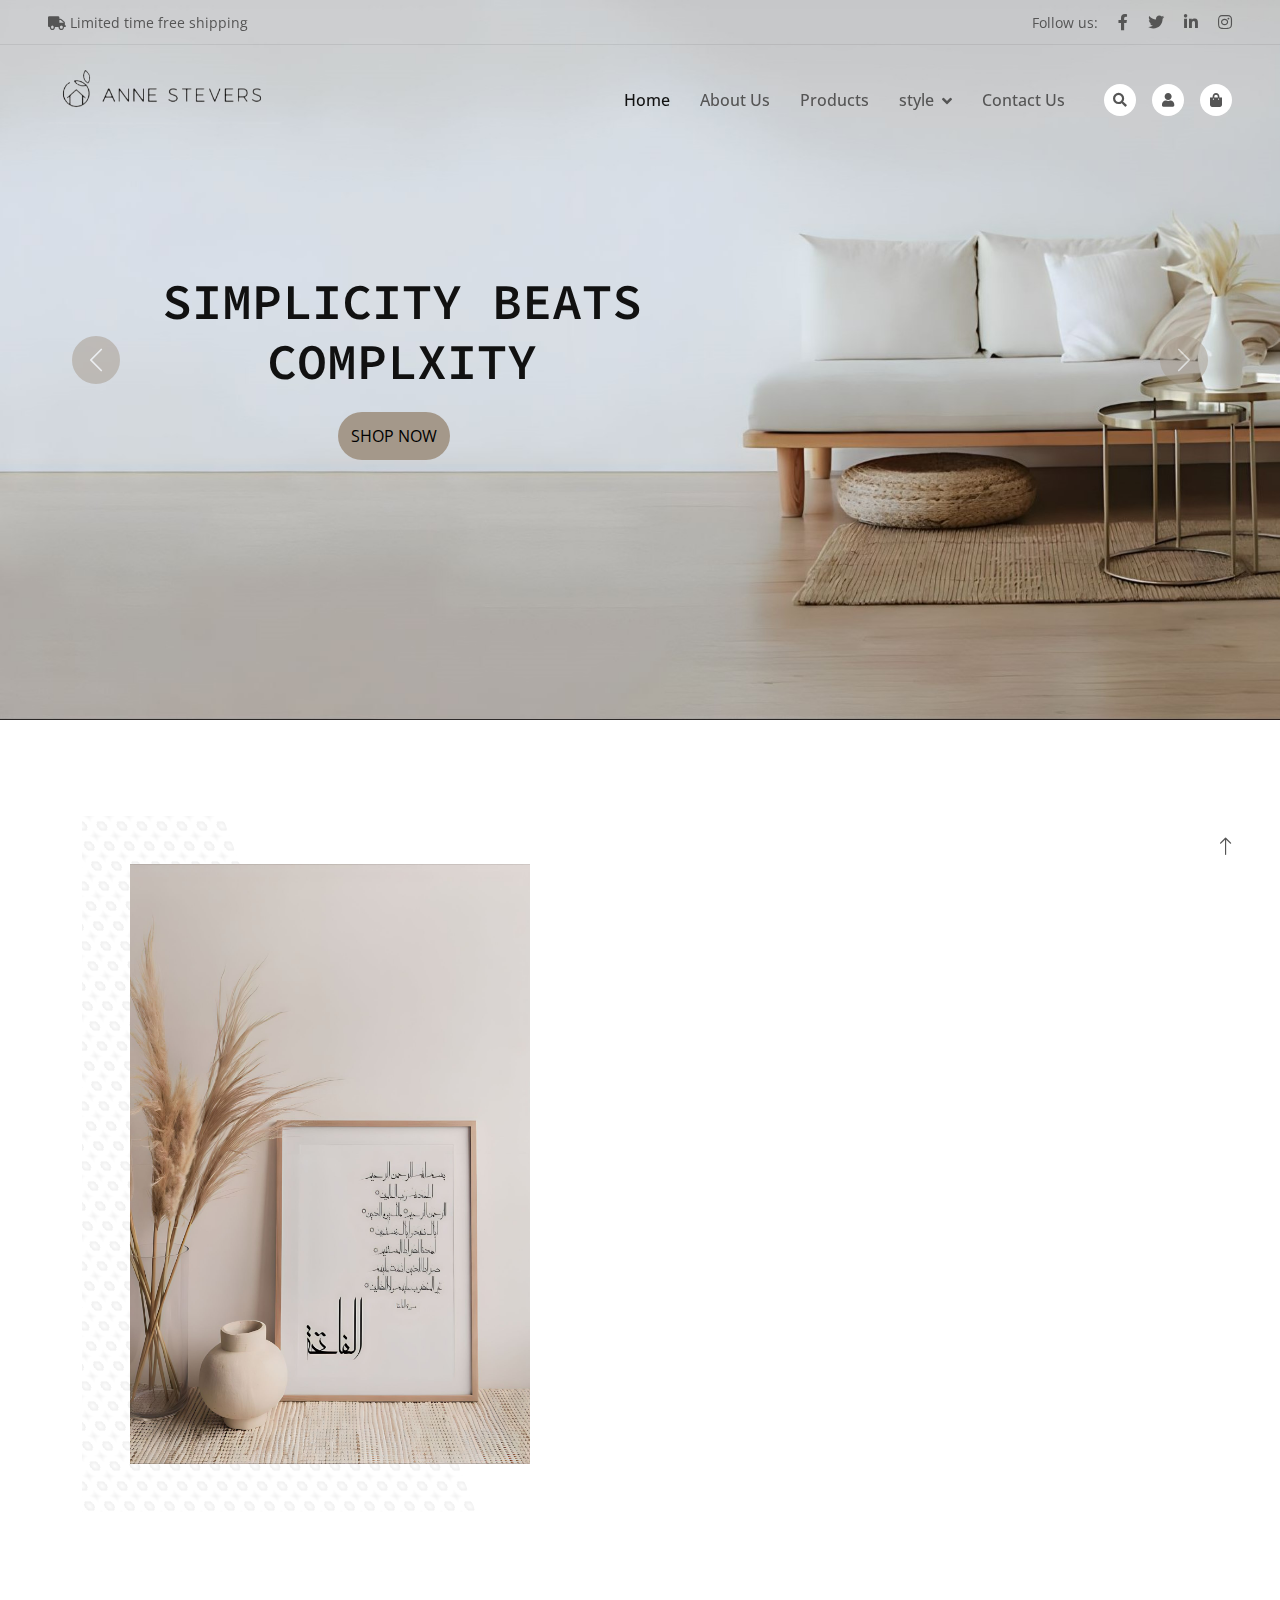
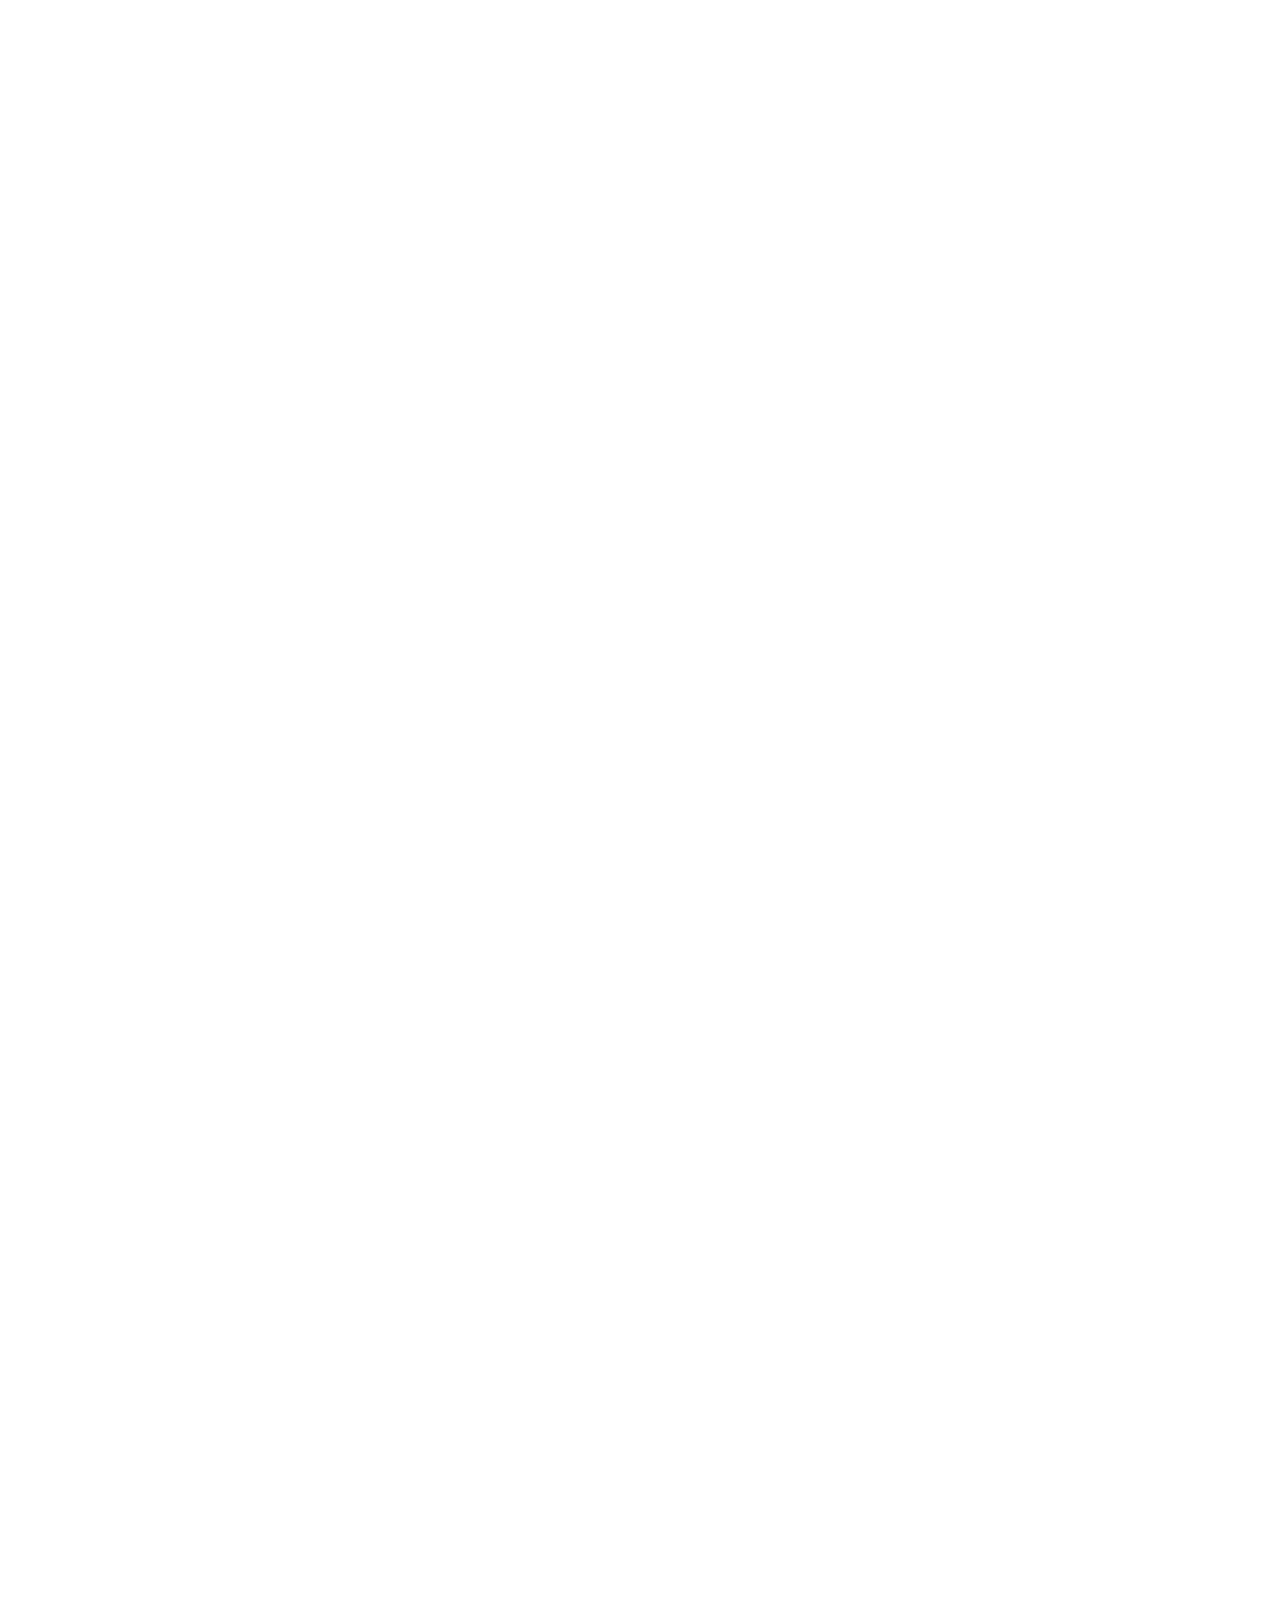
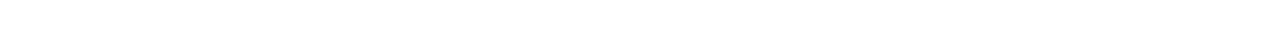
<file: index.html>
<!DOCTYPE html>
<html lang="en">

<head>
    <meta charset="utf-8">
    <title>ANNE STEVERS</title>
    <meta content="width=device-width, initial-scale=1.0" name="viewport">
    <meta content="" name="keywords">
    <meta content="" name="description">

    <!-- Favicon -->
    <link href="img/favicon.ico" rel="icon">

    <!-- Google Web Fonts -->
    <link rel="preconnect" href="https://fonts.googleapis.com">
    <link rel="preconnect" href="https://fonts.gstatic.com" crossorigin>
    <link href="https://fonts.googleapis.com/css2?family=Open+Sans:wght@400;500&family=Lora:wght@600;700&display=swap" rel="stylesheet">

    <!-- Icon Font Stylesheet -->
    <link href="https://cdnjs.cloudflare.com/ajax/libs/font-awesome/5.10.0/css/all.min.css" rel="stylesheet">
    <link href="https://cdn.jsdelivr.net/npm/bootstrap-icons@1.4.1/font/bootstrap-icons.css" rel="stylesheet">

    <!-- Libraries Stylesheet -->
    <link href="lib/animate/animate.min.css" rel="stylesheet">
    <link href="lib/owlcarousel/assets/owl.carousel.min.css" rel="stylesheet">

    <!-- Customized Bootstrap Stylesheet -->
    <link href="./css/bootstrap.min.css" rel="stylesheet">

    <!-- Template Stylesheet -->
    <link href="./css/style.css" rel="stylesheet">
</head>

<body>
     <!-- Navbar Start -->
     <div class="container-fluid fixed-top px-0 wow fadeIn" data-wow-delay="0.1s">
        <div class="top-bar row gx-0 align-items-center d-none d-lg-flex">
            <div class="col-lg-6 px-5 text-start">
                <small><i class="fas fa-truck"></i>            Limited time free shipping</small>
            </div>
            <div class="col-lg-6 px-5 text-end">
                <small>Follow us:</small>
                <a class="text-body ms-3" href=""><i class="fab fa-facebook-f"></i></a>
                <a class="text-body ms-3" href=""><i class="fab fa-twitter"></i></a>
                <a class="text-body ms-3" href=""><i class="fab fa-linkedin-in"></i></a>
                <a class="text-body ms-3" href=""><i class="fab fa-instagram"></i></a>
            </div>
        </div>

        <nav class="navbar navbar-expand-lg navbar-dark py-lg-0 px-lg-5 wow fadeIn" data-wow-delay="0.1s">
            <a href="index.html" class="navbar-brand ms-4 ms-lg-0">
                <img src="./img/logo.png" alt="logo" style="width: 60%;">
            </a>
            <button type="button" class="navbar-toggler me-4" data-bs-toggle="collapse" data-bs-target="#navbarCollapse">
                <span class="navbar-toggler-icon"></span>
            </button>
            <div class="collapse navbar-collapse" id="navbarCollapse">
                <div class="navbar-nav ms-auto p-4 p-lg-0">
                    <a href="index.html" class="nav-item nav-link active ">Home</a>
                    <a href="about.html" class="nav-item nav-link">About Us</a>
                    <a href="product.html" class="nav-item nav-link">Products</a>
                    <div class="nav-item dropdown">
                        <a href="#" class="nav-link dropdown-toggle" data-bs-toggle="dropdown">style</a>
                        <div class="dropdown-menu m-0">
                            <!-- <a href="blog.html" class="dropdown-item">Blog Grid</a>
                            <a href="feature.html" class="dropdown-item">Our Features</a>
                            <a href="testimonial.html" class="dropdown-item">Testimonial</a>
                            <a href="404.html" class="dropdown-item">404 Page</a> -->
                        </div>
                    </div>
                    <a href="contact.html" class="nav-item nav-link">Contact Us</a>
                </div>
                <div class="d-none d-lg-flex ms-2">
                    <a class="btn-sm-square bg-white rounded-circle ms-3" href="">
                        <small class="fa fa-search text-body"></small>
                    </a>
                    <a class="btn-sm-square bg-white rounded-circle ms-3" href="./login.html">
                        <small class="fa fa-user text-body"></small>
                    </a>
                    <a class="btn-sm-square bg-white rounded-circle ms-3" href="./cart.html">
                        <small class="fa fa-shopping-bag text-body"></small>
                    </a>
                </div>
            </div>
        </nav>
    </div>
    <!-- Navbar End -->
    <!-- Spinner Start -->
    <div id="spinner" class="show bg-white position-fixed translate-middle w-100 vh-100 top-50 start-50 d-flex align-items-center justify-content-center">
        <div class="spinner-border text-secondary" role="status"></div>
    </div>
    <!-- Spinner End -->



    <!-- Carousel Start -->
    <div class="container-fluid p-0 mb-5 wow fadeIn" data-wow-delay="0.1s">
        <div id="header-carousel" class="carousel slide" data-bs-ride="carousel">
            <div class="carousel-inner">
                <div class="carousel-item active">
                    <img class="w-100" src="./img/main.jpg" alt="Image">
                    <div class="carousel-caption">
                        <div class="container">
                            <div class="row justify-content-start">
                                <div class="col-lg-7">
                                    <h1 class="maintext" >SIMPLICITY BEATS<br>
                                        COMPLXITY <br></h1>
                                        <br>
                                    <a href="" class="btn1" >SHOP NOW</a>
                                </div>
                            </div>
                        </div>
                    </div>
                </div>
                <div class="carousel-item">
                    <img class="w-100" src="./img/main.jpg" alt="Image">
                    <div class="carousel-caption">
                        <div class="container">
                            <div class="row justify-content-start">
                                <div class="col-lg-7">
                                    <h1 class="maintext" >SIMPLICITY BEATS<br>
                                        COMPLXITY <br></h1>
                                        <br>
                                    <a href="" class="btn1" >SHOP NOW</a>
                                </div>
                            </div>
                        </div>
                    </div>
                </div>
            </div>
            <button class="carousel-control-prev" type="button" data-bs-target="#header-carousel"
                data-bs-slide="prev">
                <span class="carousel-control-prev-icon" aria-hidden="true"></span>
                <span class="visually-hidden">Previous</span>
            </button>
            <button class="carousel-control-next" type="button" data-bs-target="#header-carousel"
                data-bs-slide="next">
                <span class="carousel-control-next-icon" aria-hidden="true"></span>
                <span class="visually-hidden">Next</span>
            </button>
        </div>
    </div>
    <!-- Carousel End -->


    <!-- About Start -->
    <div class="container-xxl py-5">
        <div class="container">
            <div class="row g-5 align-items-center">
                <div class="col-lg-6 wow fadeIn" data-wow-delay="0.1s">
                    <div class="about-img position-relative overflow-hidden p-5 pe-0">
                        <img class="" src="./img/mainimg.jpg" height="600 hv">
                    </div>
                </div>
                <div class="col-lg-6 wow fadeIn" data-wow-delay="0.5s">
                    <h1 class="display-5 mb-4">ANNE STEVERS</h1>
                    <p class="mb-4">Founded in 2020, we started as a small family-owned business with a vision to provide exquisite home decor items that reflect your unique personality and lifestyle. Over the years, we have grown into destination for homeowners, interior designers, and anyone who seeks to elevate the aesthetics of their living spaces.</p>
                    <p><i class="fa fa-check text-danger-emphasis me-3"></i>Tempor erat elitr rebum at clita</p>
                    <p><i class="fa fa-check text-warning-emphasis me-3"></i>Aliqu diam amet diam et eos</p>
                    <p><i class="fa fa-check text-warning-emphasis me-3"></i>Clita duo justo magna dolore erat amet</p>
                    <br>
                    <a class="btn2" href="./about.html">Read More</a>
                </div>
            </div>
        </div>
    </div>
    <!-- About End -->


    <!-- Feature Start -->
    <!-- <div class="container-fluid bg-light bg-icon my-5 py-6">
        <div class="container">
            <div class="section-header text-center mx-auto mb-5 wow fadeInUp" data-wow-delay="0.1s" style="max-width: 500px;">
                <h1 class="display-5 mb-3">Ctegories</h1>
                <p>Unique Decoration that Tells Your Home's Story.. Make It More Than Just a Place!</p>
            </div>
            <div class="row g-4">
                <div class="col-lg-4 col-md-6 wow fadeInUp" data-wow-delay="0.1s">
                    <div class="bg-white text-center h-100 p-4 p-xl-5">
                        <img class="img-fluid mb-4" src="img/icon-1.png" alt="">
                        <h4 class="mb-3">Natural Process</h4>
                        <p class="mb-4">Tempor ut dolore lorem kasd vero ipsum sit eirmod sit. Ipsum diam justo sed vero dolor duo.</p>
                        <a class="btn btn-outline-text-secondary border-2 py-2 px-4 rounded-pill" href="">Read More</a>
                    </div>
                </div>
                <div class="col-lg-4 col-md-6 wow fadeInUp" data-wow-delay="0.3s">
                    <div class="bg-white text-center h-100 p-4 p-xl-5">
                        <img class="img-fluid mb-4" src="img/icon-2.png" alt="">
                        <h4 class="mb-3">Organic Products</h4>
                        <p class="mb-4">Tempor ut dolore lorem kasd vero ipsum sit eirmod sit. Ipsum diam justo sed vero dolor duo.</p>
                        <a class="btn btn-outline-text-secondary border-2 py-2 px-4 rounded-pill" href="">Read More</a>
                    </div>
                </div>
                <div class="col-lg-4 col-md-6 wow fadeInUp" data-wow-delay="0.5s">
                    <div class="bg-white text-center h-100 p-4 p-xl-5">
                        <img class="img-fluid mb-4" src="img/icon-3.png" alt="">
                        <h4 class="mb-3">Biologically Safe</h4>
                        <p class="mb-4">Tempor ut dolore lorem kasd vero ipsum sit eirmod sit. Ipsum diam justo sed vero dolor duo.</p>
                        <a class="btn btn-outline-text-secondary border-2 py-2 px-4 rounded-pill" href="">Read More</a>
                    </div>
                </div>
            </div>
        </div>
    </div> -->
    <!-- Feature End -->


    <!-- Product Start -->
    <div class="container-xxl py-5">
        <div class="container">
            <div class="row g-0 gx-5 align-items-end">
                <div class="col-lg-6">
                    <div class="section-header text-start mb-5 wow fadeInUp" data-wow-delay="0.1s" style="max-width: 500px;">
                        <h1 class="display-5 mb-3">Our Products</h1>
                        <p>Tempor ut dolore lorem kasd vero ipsum sit eirmod sit. Ipsum diam justo sed rebum vero dolor duo.</p>
                    </div>
                </div>
                <div class="col-lg-6 text-start text-lg-end wow slideInRight" data-wow-delay="0.1s">

                    </ul>
                </div>
            </div>
            <div class="tab-content">
                <div id="tab-1" class="tab-pane fade show p-0 active">
                    <div class="row g-4">
                        <div class="col-xl-3 col-lg-4 col-md-6 wow fadeInUp" data-wow-delay="0.1s">
                            <div class="product-item">
                                <div class="position-relative bg-light overflow-hidden">
                                    <img class="img-fluid w-100" src="/img/clock1.png" alt="">
                                </div>
                                <div class="text-center p-4">
                                    <a class="d-block h5 mb-2" href="">clock</a>
                                    <span class="text-secondary me-1">$19.00</span>
                                    <span class="text-body text-decoration-line-through">$29.00</span>
                                </div>
                                <div class="d-flex border-top">
                                    <small class="w-50 text-center border-end py-2">
                                        <a class="text-body" href="./datiles.html"><i class="fa fa-eye text-secondary me-2"></i>View detail</a>
                                    </small>
                                    <small class="w-50 text-center py-2">
                                        <a class="text-body" href=""><i class="fa fa-shopping-bag text-secondary me-2"></i>Add to cart</a>
                                    </small>
                                </div>
                            </div>
                        </div>
                        <div class="col-xl-3 col-lg-4 col-md-6 wow fadeInUp" data-wow-delay="0.3s">
                            <div class="product-item">
                                <div class="position-relative bg-light overflow-hidden">
                                    <img class="img-fluid w-100" src="./img//clock.png" alt="">
                                </div>
                                <div class="text-center p-4">
                                    <a class="d-block h5 mb-2" href="">wood clock</a>
                                    <span class="text-secondary me-1">$19.00</span>
                                    <span class="text-body text-decoration-line-through">$29.00</span>
                                </div>
                                <div class="d-flex border-top">
                                    <small class="w-50 text-center border-end py-2">
                                        <a class="text-body" href="./datiles.html"><i class="fa fa-eye text-secondary me-2"></i>View detail</a>
                                    </small>
                                    <small class="w-50 text-center py-2">
                                        <a class="text-body" href=""><i class="fa fa-shopping-bag text-secondary me-2"></i>Add to cart</a>
                                    </small>
                                </div>
                            </div>
                        </div>
                        <div class="col-xl-3 col-lg-4 col-md-6 wow fadeInUp" data-wow-delay="0.5s">
                            <div class="product-item">
                                <div class="position-relative bg-light overflow-hidden">
                                    <img class="img-fluid w-100" src="./img/basket.png" alt="">
                                </div>
                                <div class="text-center p-4">
                                    <a class="d-block h5 mb-2" href="">Ratan Basket</a>
                                    <span class="text-secondary me-1">JD 29.00</span>
                                    <span class="text-body text-decoration-line-through">JD 39.00</span>
                                </div>
                                <div class="d-flex border-top">
                                    <small class="w-50 text-center border-end py-2">
                                        <a class="text-body" href="./datiles.html"><i class="fa fa-eye text-secondary me-2"></i>View detail</a>
                                    </small>
                                    <small class="w-50 text-center py-2">
                                        <a class="text-body" href=""><i class="fa fa-shopping-bag text-secondary me-2"></i>Add to cart</a>
                                    </small>
                                </div>
                            </div>
                        </div>
                        <div class="col-xl-3 col-lg-4 col-md-6 wow fadeInUp" data-wow-delay="0.7s">
                            <div class="product-item">
                                <div class="position-relative bg-light overflow-hidden">
                                    <img class="img-fluid w-100" src="./img/miror.png" alt="">
                                </div>
                                <div class="text-center p-4">
                                    <a class="d-block h5 mb-2" href="">Mirror</a>
                                    <span class="text-secondary me-1">JD 38.00</span>
                                    <span class="text-body text-decoration-line-through">Jd 25.00</span>
                                </div>
                                <div class="d-flex border-top">
                                    <small class="w-50 text-center border-end py-2">
                                        <a class="text-body" href=""><i class="fa fa-eye text-secondary me-2"></i>View detail</a>
                                    </small>
                                    <small class="w-50 text-center py-2">
                                        <a class="text-body" href=""><i class="fa fa-shopping-bag text-secondary me-2"></i>Add to cart</a>
                                    </small>
                                </div>
                            </div>
                        </div>
                        <div class="col-xl-3 col-lg-4 col-md-6 wow fadeInUp" data-wow-delay="0.1s">
                            <div class="product-item">
                                <div class="position-relative bg-light overflow-hidden">
                                    <img class="img-fluid w-100" src="./img/vase.png" alt="">
                                </div>
                                <div class="text-center p-4">
                                    <a class="d-block h5 mb-2" href="">Vase</a>
                                    <span class="text-secondary me-1">$19.00</span>
                                    <span class="text-body text-decoration-line-through">$29.00</span>
                                </div>
                                <div class="d-flex border-top">
                                    <small class="w-50 text-center border-end py-2">
                                        <a class="text-body" href=""><i class="fa fa-eye text-secondary me-2"></i>View detail</a>
                                    </small>
                                    <small class="w-50 text-center py-2">
                                        <a class="text-body" href=""><i class="fa fa-shopping-bag text-secondary me-2"></i>Add to cart</a>
                                    </small>
                                </div>
                            </div>
                        </div>
                        <div class="col-xl-3 col-lg-4 col-md-6 wow fadeInUp" data-wow-delay="0.3s">
                            <div class="product-item">
                                <div class="position-relative bg-light overflow-hidden">
                                    <img class="img-fluid w-100" src="/img/lamp.png" alt="lamp">
                                </div>
                                <div class="text-center p-4">
                                    <a class="d-block h5 mb-2" href="">Table Lamp</a>
                                    <span class="text-secondary me-1">$39.00</span>
                                    <span class="text-body text-decoration-line-through">$29.00</span>
                                </div>
                                <div class="d-flex border-top">
                                    <small class="w-50 text-center border-end py-2">
                                        <a class="text-body" href=""><i class="fa fa-eye text-secondary me-2"></i>View detail</a>
                                    </small>
                                    <small class="w-50 text-center py-2">
                                        <a class="text-body" href=""><i class="fa fa-shopping-bag text-secondary me-2"></i>Add to cart</a>
                                    </small>
                                </div>
                            </div>
                        </div>
                        <div class="col-xl-3 col-lg-4 col-md-6 wow fadeInUp" data-wow-delay="0.5s">
                            <div class="product-item">
                                <div class="position-relative bg-light overflow-hidden">
                                    <img class="img-fluid w-100" src="/img/flowervase.png" alt="">
                                </div>
                                <div class="text-center p-4">
                                    <a class="d-block h5 mb-2" href="">Vase</a>
                                    <span class="text-secondary me-1">$19.00</span>
                                    <span class="text-body text-decoration-line-through">$29.00</span>
                                </div>
                                <div class="d-flex border-top">
                                    <small class="w-50 text-center border-end py-2">
                                        <a class="text-body" href=""><i class="fa fa-eye text-secondary me-2"></i>View detail</a>
                                    </small>
                                    <small class="w-50 text-center py-2">
                                        <a class="text-body" href=""><i class="fa fa-shopping-bag text-secondary me-2"></i>Add to cart</a>
                                    </small>
                                </div>
                            </div>
                        </div>
                        <div class="col-xl-3 col-lg-4 col-md-6 wow fadeInUp" data-wow-delay="0.7s">
                            <div class="product-item">
                                <div class="position-relative bg-light overflow-hidden">
                                    <img class="img-fluid w-100" src="/img/plantvase.jpg" alt="">
                                </div>
                                <div class="text-center p-4">
                                    <a class="d-block h5 mb-2" href="">plant vase</a>
                                    <span class="text-secondary me-1">$19.00</span>
                                    <span class="text-body text-decoration-line-through">$29.00</span>
                                </div>
                                <div class="d-flex border-top">
                                    <small class="w-50 text-center border-end py-2">
                                        <a class="text-body" href=""><i class="fa fa-eye text-secondary me-2"></i>View detail</a>
                                    </small>
                                    <small class="w-50 text-center py-2">
                                        <a class="text-body" href=""><i class="fa fa-shopping-bag text-secondary me-2"></i>Add to cart</a>
                                    </small>
                                </div>
                            </div>
                        </div>
                        <div class="col-12 text-center wow fadeInUp" data-wow-delay="0.1s">
                            <a class="btn btn-text-secondary rounded-pill py-3 px-5" href="">Browse More Products</a>
                        </div>
                    </div>
                </div>
                <div id="tab-2" class="tab-pane fade show p-0">
                    <div class="row g-4">
                        <div class="col-xl-3 col-lg-4 col-md-6">
                            <div class="product-item">
                                <div class="position-relative bg-light overflow-hidden">
                                    <img class="img-fluid w-100" src="img/product-1.jpg" alt="">
                                </div>
                                <div class="text-center p-4">
                                    <a class="d-block h5 mb-2" href="">Fresh Tomato</a>
                                    <span class="text-secondary me-1">$19.00</span>
                                    <span class="text-body text-decoration-line-through">$29.00</span>
                                </div>
                                <div class="d-flex border-top">
                                    <small class="w-50 text-center border-end py-2">
                                        <a class="text-body" href=""><i class="fa fa-eye text-secondary me-2"></i>View detail</a>
                                    </small>
                                    <small class="w-50 text-center py-2">
                                        <a class="text-body" href=""><i class="fa fa-shopping-bag text-secondary me-2"></i>Add to cart</a>
                                    </small>
                                </div>
                            </div>
                        </div>
                        <div class="col-xl-3 col-lg-4 col-md-6">
                            <div class="product-item">
                                <div class="position-relative bg-light overflow-hidden">
                                    <img class="img-fluid w-100" src="img/product-2.jpg" alt="">
                                </div>
                                <div class="text-center p-4">
                                    <a class="d-block h5 mb-2" href="">Fresh Tomato</a>
                                    <span class="text-secondary me-1">$19.00</span>
                                    <span class="text-body text-decoration-line-through">$29.00</span>
                                </div>
                                <div class="d-flex border-top">
                                    <small class="w-50 text-center border-end py-2">
                                        <a class="text-body" href=""><i class="fa fa-eye text-secondary me-2"></i>View detail</a>
                                    </small>
                                    <small class="w-50 text-center py-2">
                                        <a class="text-body" href=""><i class="fa fa-shopping-bag text-secondary me-2"></i>Add to cart</a>
                                    </small>
                                </div>
                            </div>
                        </div>
                        <div class="col-xl-3 col-lg-4 col-md-6">
                            <div class="product-item">
                                <div class="position-relative bg-light overflow-hidden">
                                    <img class="img-fluid w-100" src="img/product-3.jpg" alt="">
                                </div>
                                <div class="text-center p-4">
                                    <a class="d-block h5 mb-2" href="">Fresh Tomato</a>
                                    <span class="text-secondary me-1">$19.00</span>
                                    <span class="text-body text-decoration-line-through">$29.00</span>
                                </div>
                                <div class="d-flex border-top">
                                    <small class="w-50 text-center border-end py-2">
                                        <a class="text-body" href=""><i class="fa fa-eye text-secondary me-2"></i>View detail</a>
                                    </small>
                                    <small class="w-50 text-center py-2">
                                        <a class="text-body" href=""><i class="fa fa-shopping-bag text-secondary me-2"></i>Add to cart</a>
                                    </small>
                                </div>
                            </div>
                        </div>
                        <div class="col-xl-3 col-lg-4 col-md-6">
                            <div class="product-item">
                                <div class="position-relative bg-light overflow-hidden">
                                    <img class="img-fluid w-100" src="img/product-4.jpg" alt="">
                                </div>
                                <div class="text-center p-4">
                                    <a class="d-block h5 mb-2" href="">Fresh Tomato</a>
                                    <span class="text-secondary me-1">$19.00</span>
                                    <span class="text-body text-decoration-line-through">$29.00</span>
                                </div>
                                <div class="d-flex border-top">
                                    <small class="w-50 text-center border-end py-2">
                                        <a class="text-body" href=""><i class="fa fa-eye text-secondary me-2"></i>View detail</a>
                                    </small>
                                    <small class="w-50 text-center py-2">
                                        <a class="text-body" href=""><i class="fa fa-shopping-bag text-secondary me-2"></i>Add to cart</a>
                                    </small>
                                </div>
                            </div>
                        </div>

                        <div class="col-12 text-center">
                            <a class="btn btn-text-secondary rounded-pill py-3 px-5" href="">Browse More Products</a>
                        </div>
                    </div>
                </div>
            </div>
        </div>
    </div>
    <!-- Product End -->




    <!-- Blog Start -->
    <!-- <div class="container-xxl py-5">
        <div class="container">
            <div class="section-header text-center mx-auto mb-5 wow fadeInUp" data-wow-delay="0.1s" style="max-width: 500px;">
                <h1 class="display-5 mb-3">Latest Blog</h1>
                <p>Tempor ut dolore lorem kasd vero ipsum sit eirmod sit. Ipsum diam justo sed rebum vero dolor duo.</p>
            </div>
            <div class="row g-4">
                <div class="col-lg-4 col-md-6 wow fadeInUp" data-wow-delay="0.1s">
                    <img class="img-fluid" src="img/blog-1.jpg" alt="">
                    <div class="bg-light p-4">
                        <a class="d-block h5 lh-base mb-4" href="">How to cultivate organic fruits and vegetables in own firm</a>
                        <div class="text-muted border-top pt-4">
                            <small class="me-3"><i class="fa fa-user text-secondary me-2"></i>Admin</small>
                            <small class="me-3"><i class="fa fa-calendar text-secondary me-2"></i>01 Jan, 2045</small>
                        </div>
                    </div>
                </div>
                <div class="col-lg-4 col-md-6 wow fadeInUp" data-wow-delay="0.3s">
                    <img class="img-fluid" src="img/blog-2.jpg" alt="">
                    <div class="bg-light p-4">
                        <a class="d-block h5 lh-base mb-4" href="">How to cultivate organic fruits and vegetables in own firm</a>
                        <div class="text-muted border-top pt-4">
                            <small class="me-3"><i class="fa fa-user text-secondary me-2"></i>Admin</small>
                            <small class="me-3"><i class="fa fa-calendar text-secondary me-2"></i>01 Jan, 2045</small>
                        </div>
                    </div>
                </div>
                <div class="col-lg-4 col-md-6 wow fadeInUp" data-wow-delay="0.5s">
                    <img class="img-fluid" src="img/blog-3.jpg" alt="">
                    <div class="bg-light p-4">
                        <a class="d-block h5 lh-base mb-4" href="">How to cultivate organic fruits and vegetables in own firm</a>
                        <div class="text-muted border-top pt-4">
                            <small class="me-3"><i class="fa fa-user text-secondary me-2"></i>Admin</small>
                            <small class="me-3"><i class="fa fa-calendar text-secondary me-2"></i>01 Jan, 2045</small>
                        </div>
                    </div>
                </div>
            </div>
        </div>
    </div> -->
    <!-- Blog End -->


    <!-- Footer Start -->
    <div class="container-fluid  footer mt-5 pt-5 wow fadeIn" data-wow-delay="0.1s" style="background-color:rgb(207, 196, 184)">
        <div class="container py-5">
            <div class="row g-5">

                <div class="col-lg-3 col-md-6">
                    <h4 class="text-dark mb-4">Categories</h4>
                    <!-- <p><i class="fa fa-map-marker-alt me-3"></i>123 Street, New York, USA</p>
                    <p><i class="fa fa-phone-alt me-3"></i>+012 345 67890</p>
                    <p><i class="fa fa-envelope me-3"></i>info@example.com</p> -->
                </div>
                <div class="col-lg-3 col-md-6" >
                    <h4 class="text-dark mb-4">Quick Links</h4>
                    <a  href="">About Us</a><br>
                    <a  href="">Contact Us</a><br>
                    <a  href="">policy</a><br>
                    <a  href="./terms.html">Terms & Condition</a><br>
                    <a  href="">Support</a><br>
                </div>
                <div class="col-lg-3 col-md-6">

                    <h4 class="text-dark mb-4">Newsletter</h4>
                    <p style="color: black;">Dolor amet sit justo amet elitr clita ipsum elitr est.</p>
                    <div class="position-relative mx-auto" style="max-width: 400px;">
                        <input class="form-control bg-transparent w-100 py-3 ps-4 pe-5" type="text" placeholder="Your email">
                        <button type="button" class="btn btn-text-secondary py-2 position-absolute top-0 end-0 mt-2 me-2">SignUp</button>
                    </div>
                </div>

            </div>
        </div>
        <div class="container-fluid copyright">
            <div class="container">
                <div class="row">
                    <div class="col-md-6 text-dark text-center text-md-start mb-3 mb-md-0">
                        &copy; <a href="#">ANNE STEVERS</a>, All Right Reserved.
                    </div>
                    <div class="col-lg-3 col-md-6">
                        <div class="d-flex pt-2">
                             <a class="btn btn-square btn-outline-light rounded-circle me-1" href=""><i class="fab fa-twitter"></i></a>
                             <a class="btn btn-square btn-outline-light rounded-circle me-1" href=""><i class="fab fa-facebook-f"></i></a>
                             <a class="btn btn-square btn-outline-light rounded-circle me-1" href=""><i class="fab fa-youtube"></i></a>
                             <a class="btn btn-square btn-outline-light rounded-circle me-0" href=""><i class="fab fa-linkedin-in"></i></a>
                         </div>
                     </div>

                </div>
            </div>
        </div>
    </div>
    <!-- Footer End -->


    <!-- Back to Top -->
    <a href="#" class="btn btn-lg btn-text-secondary btn-lg-square rounded-circle back-to-top"><i class="bi bi-arrow-up"></i></a>


    <!-- JavaScript Libraries -->
    <script src="https://code.jquery.com/jquery-3.4.1.min.js"></script>
    <script src="https://cdn.jsdelivr.net/npm/bootstrap@5.0.0/dist/js/bootstrap.bundle.min.js"></script>
    <script src="lib/wow/wow.min.js"></script>
    <script src="lib/easing/easing.min.js"></script>
    <script src="lib/waypoints/waypoints.min.js"></script>
    <script src="lib/owlcarousel/owl.carousel.min.js"></script>

    <!-- Template Javascript -->
    <script src="js/main.js"></script>
</body>

</html>
</file>
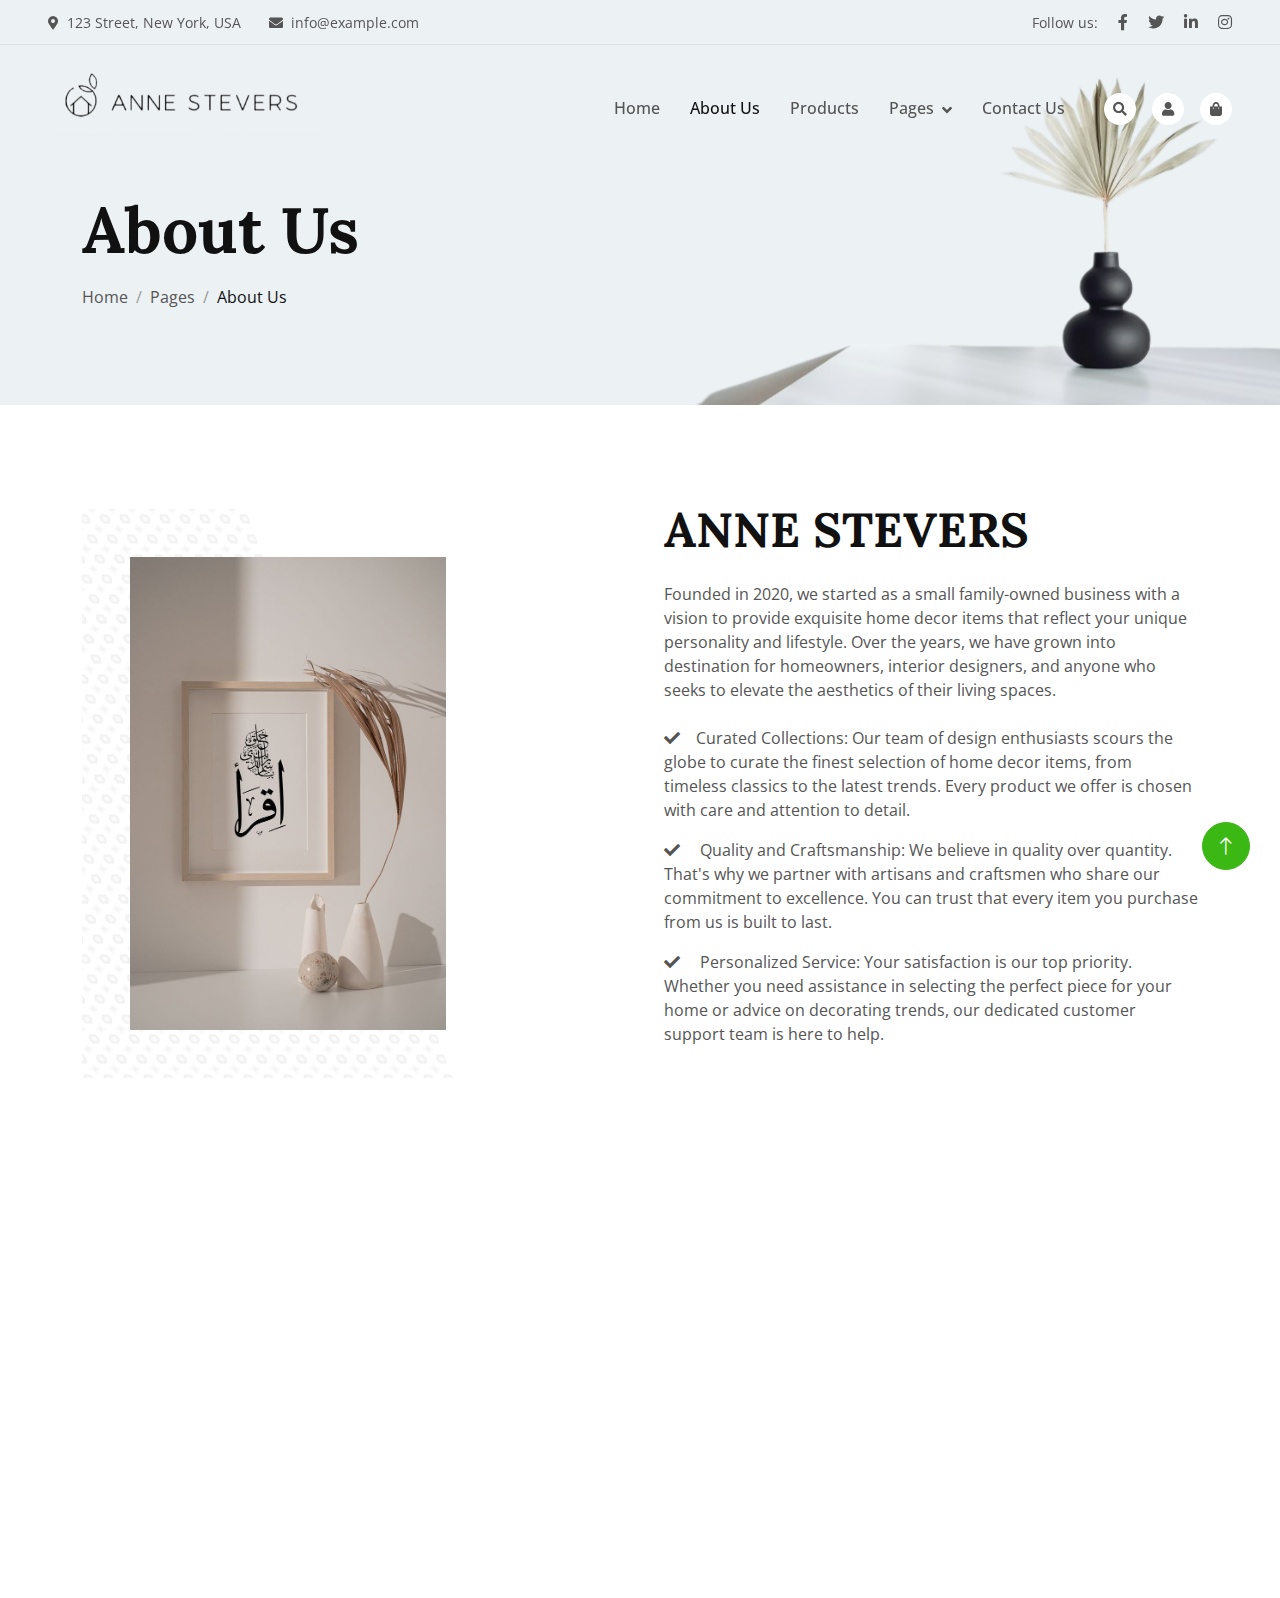
<file: about.html>
<!DOCTYPE html>
<html lang="en">

<head>
    <meta charset="utf-8">
    <title>ANNE STEVERS</title>
    <meta content="width=device-width, initial-scale=1.0" name="viewport">
    <meta content="" name="keywords">
    <meta content="" name="description">

    <!-- Favicon -->
    <link href="img/favicon.ico" rel="icon">

    <!-- Google Web Fonts -->
    <link rel="preconnect" href="https://fonts.googleapis.com">
    <link rel="preconnect" href="https://fonts.gstatic.com" crossorigin>
    <link href="https://fonts.googleapis.com/css2?family=Open+Sans:wght@400;500&family=Lora:wght@600;700&display=swap" rel="stylesheet">

    <!-- Icon Font Stylesheet -->
    <link href="https://cdnjs.cloudflare.com/ajax/libs/font-awesome/5.10.0/css/all.min.css" rel="stylesheet">
    <link href="https://cdn.jsdelivr.net/npm/bootstrap-icons@1.4.1/font/bootstrap-icons.css" rel="stylesheet">

    <!-- Libraries Stylesheet -->
    <link href="lib/animate/animate.min.css" rel="stylesheet">
    <link href="lib/owlcarousel/assets/owl.carousel.min.css" rel="stylesheet">

    <!-- Customized Bootstrap Stylesheet -->
    <link href="css/bootstrap.min.css" rel="stylesheet">

    <!-- Template Stylesheet -->
    <link href="css/style.css" rel="stylesheet">

</head>

<body>
    <!-- Spinner Start -->
    <div id="spinner" class="show bg-white position-fixed translate-middle w-100 vh-100 top-50 start-50 d-flex align-items-center justify-content-center">
        <div class="spinner-border text-primary" role="status"></div>
    </div>
    <!-- Spinner End -->


    <!-- Navbar Start -->
    <div class="container-fluid fixed-top px-0 wow fadeIn" data-wow-delay="0.1s">
        <div class="top-bar row gx-0 align-items-center d-none d-lg-flex">
            <div class="col-lg-6 px-5 text-start">
                <small><i class="fa fa-map-marker-alt me-2"></i>123 Street, New York, USA</small>
                <small class="ms-4"><i class="fa fa-envelope me-2"></i>info@example.com</small>
            </div>
            <div class="col-lg-6 px-5 text-end">
                <small>Follow us:</small>
                <a class="text-body ms-3" href=""><i class="fab fa-facebook-f"></i></a>
                <a class="text-body ms-3" href=""><i class="fab fa-twitter"></i></a>
                <a class="text-body ms-3" href=""><i class="fab fa-linkedin-in"></i></a>
                <a class="text-body ms-3" href=""><i class="fab fa-instagram"></i></a>
            </div>
        </div>

        <nav class="navbar navbar-expand-lg navbar-light py-lg-0 px-lg-5 wow fadeIn" data-wow-delay="0.1s">
            <a href="index.html" class="navbar-brand ms-4 ms-lg-0">
<img src="./img/logo.png" width="70%">            </a>
            <button type="button" class="navbar-toggler me-4" data-bs-toggle="collapse" data-bs-target="#navbarCollapse">
                <span class="navbar-toggler-icon"></span>
            </button>
            <div class="collapse navbar-collapse" id="navbarCollapse">
                <div class="navbar-nav ms-auto p-4 p-lg-0">
                    <a href="index.html" class="nav-item nav-link">Home</a>
                    <a href="about.html" class="nav-item nav-link active">About Us</a>
                    <a href="product.html" class="nav-item nav-link">Products</a>
                    <div class="nav-item dropdown">
                        <a href="#" class="nav-link dropdown-toggle" data-bs-toggle="dropdown">Pages</a>
                        <div class="dropdown-menu m-0">
                            <a href="blog.html" class="dropdown-item">Blog Grid</a>
                            <a href="feature.html" class="dropdown-item">Our Features</a>
                            <a href="testimonial.html" class="dropdown-item">Testimonial</a>
                            <a href="404.html" class="dropdown-item">404 Page</a>
                        </div>
                    </div>
                    <a href="contact.html" class="nav-item nav-link">Contact Us</a>
                </div>
                <div class="d-none d-lg-flex ms-2">
                    <a class="btn-sm-square bg-white rounded-circle ms-3" href="">
                        <small class="fa fa-search text-body"></small>
                    </a>
                    <a class="btn-sm-square bg-white rounded-circle ms-3" href="">
                        <small class="fa fa-user text-body"></small>
                    </a>
                    <a class="btn-sm-square bg-white rounded-circle ms-3" href="">
                        <small class="fa fa-shopping-bag text-body"></small>
                    </a>
                </div>
            </div>
        </nav>
    </div>
    <!-- Navbar End -->


    <!-- Page Header Start -->
    <div class="container-fluid page-header mb-5 wow fadeIn" data-wow-delay="0.1s">
        <div class="container">
            <h1 class="display-3 mb-3 animated slideInDown">About Us</h1>
            <nav aria-label="breadcrumb animated slideInDown">
                <ol class="breadcrumb mb-0">
                    <li class="breadcrumb-item"><a class="text-body" href="#">Home</a></li>
                    <li class="breadcrumb-item"><a class="text-body" href="#">Pages</a></li>
                    <li class="breadcrumb-item text-dark active" aria-current="page">About Us</li>
                </ol>
            </nav>
        </div>
    </div>
    <!-- Page Header End -->


    <!-- About Start -->
    <div class="container-xxl py-5">
        <div class="container">
            <div class="row g-5 align-items-center">
                <div class="col-lg-6 wow fadeIn" data-wow-delay="0.1s">
                    <div class="about-img position-relative overflow-hidden p-5 pe-0">
                        <img class="img-fluid w-100" src=".//img/abouti.jpg" style="max-width:65%;" >
                    </div>
                </div>

                <div class="col-lg-6 wow fadeIn" data-wow-delay="0.5s">
                    <h1 class="display-5 mb-4">ANNE STEVERS</h1>
                    <p class="mb-4">Founded in 2020, we started as a small family-owned business with a vision to provide exquisite home decor items that reflect your unique personality and lifestyle. Over the years, we have grown into destination for homeowners, interior designers, and anyone who seeks to elevate the aesthetics of their living spaces.</p>
                    <p><i class="fa fa-check text-danger-emphasis me-3"></i>Curated Collections: Our team of design enthusiasts scours the globe to curate the finest selection of home decor items, from timeless classics to the latest trends. Every product we offer is chosen with care and attention to detail.

                       </p>
                    <p><i class="fa fa-check text-warning-emphasis me-3"></i> Quality and Craftsmanship: We believe in quality over quantity. That's why we partner with artisans and craftsmen who share our commitment to excellence. You can trust that every item you purchase from us is built to last.

                       </p>
                    <p><i class="fa fa-check text-warning-emphasis me-3"></i> Personalized Service: Your satisfaction is our top priority. Whether you need assistance in selecting the perfect piece for your home or advice on decorating trends, our dedicated customer support team is here to help.</p>
                    <br>
                   
                </div>
            </div>
        </div>
    </div>
    <!-- About End -->



   <!-- Footer Start -->
    <div class="container-fluid  footer mt-5 pt-5 wow fadeIn" data-wow-delay="0.1s" style="background-color:rgb(207, 196, 184)">
        <div class="container py-5">
            <div class="row g-5">

                <div class="col-lg-3 col-md-6">
                    <h4 class="text-dark mb-4">Categories</h4>
                    <!-- <p><i class="fa fa-map-marker-alt me-3"></i>123 Street, New York, USA</p>
                    <p><i class="fa fa-phone-alt me-3"></i>+012 345 67890</p>
                    <p><i class="fa fa-envelope me-3"></i>info@example.com</p> -->
                </div>
                <div class="col-lg-3 col-md-6" >
                    <h4 class="text-dark mb-4">Quick Links</h4>
                    <a  href="">About Us</a><br>
                    <a  href="">Contact Us</a><br>
                    <a  href="">policy</a><br>
                    <a  href="">Terms & Condition</a><br>
                    <a  href="">Support</a><br>
                </div>
                <div class="col-lg-3 col-md-6">

                    <h4 class="text-dark mb-4">Newsletter</h4>
                    <p style="color: black;">Dolor amet sit justo amet elitr clita ipsum elitr est.</p>
                    <div class="position-relative mx-auto" style="max-width: 400px;">
                        <input class="form-control bg-transparent w-100 py-3 ps-4 pe-5" type="text" placeholder="Your email">
                        <button type="button" class="btn btn-text-secondary py-2 position-absolute top-0 end-0 mt-2 me-2">SignUp</button>
                    </div>
                </div>

            </div>
        </div>
        <div class="container-fluid copyright">
            <div class="container">
                <div class="row">
                    <div class="col-md-6 text-dark text-center text-md-start mb-3 mb-md-0">
                        &copy; <a href="#">ANNE STEVERS</a>, All Right Reserved.
                    </div>
                    <div class="col-lg-3 col-md-6">
                        <div class="d-flex pt-2">
                             <a class="btn btn-square btn-outline-light rounded-circle me-1" href=""><i class="fab fa-twitter"></i></a>
                             <a class="btn btn-square btn-outline-light rounded-circle me-1" href=""><i class="fab fa-facebook-f"></i></a>
                             <a class="btn btn-square btn-outline-light rounded-circle me-1" href=""><i class="fab fa-youtube"></i></a>
                             <a class="btn btn-square btn-outline-light rounded-circle me-0" href=""><i class="fab fa-linkedin-in"></i></a>
                         </div>
                     </div>

                </div>
            </div>
        </div>
    </div>
    <!-- Footer End -->


    <!-- Back to Top -->
    <a href="#" class="btn btn-lg btn-primary btn-lg-square rounded-circle back-to-top"><i class="bi bi-arrow-up"></i></a>


    <!-- JavaScript Libraries -->
    <script src="https://code.jquery.com/jquery-3.4.1.min.js"></script>
    <script src="https://cdn.jsdelivr.net/npm/bootstrap@5.0.0/dist/js/bootstrap.bundle.min.js"></script>
    <script src="lib/wow/wow.min.js"></script>
    <script src="lib/easing/easing.min.js"></script>
    <script src="lib/waypoints/waypoints.min.js"></script>
    <script src="lib/owlcarousel/owl.carousel.min.js"></script>

    <!-- Template Javascript -->
    <script src="js/main.js"></script>
</body>

</html>
</file>
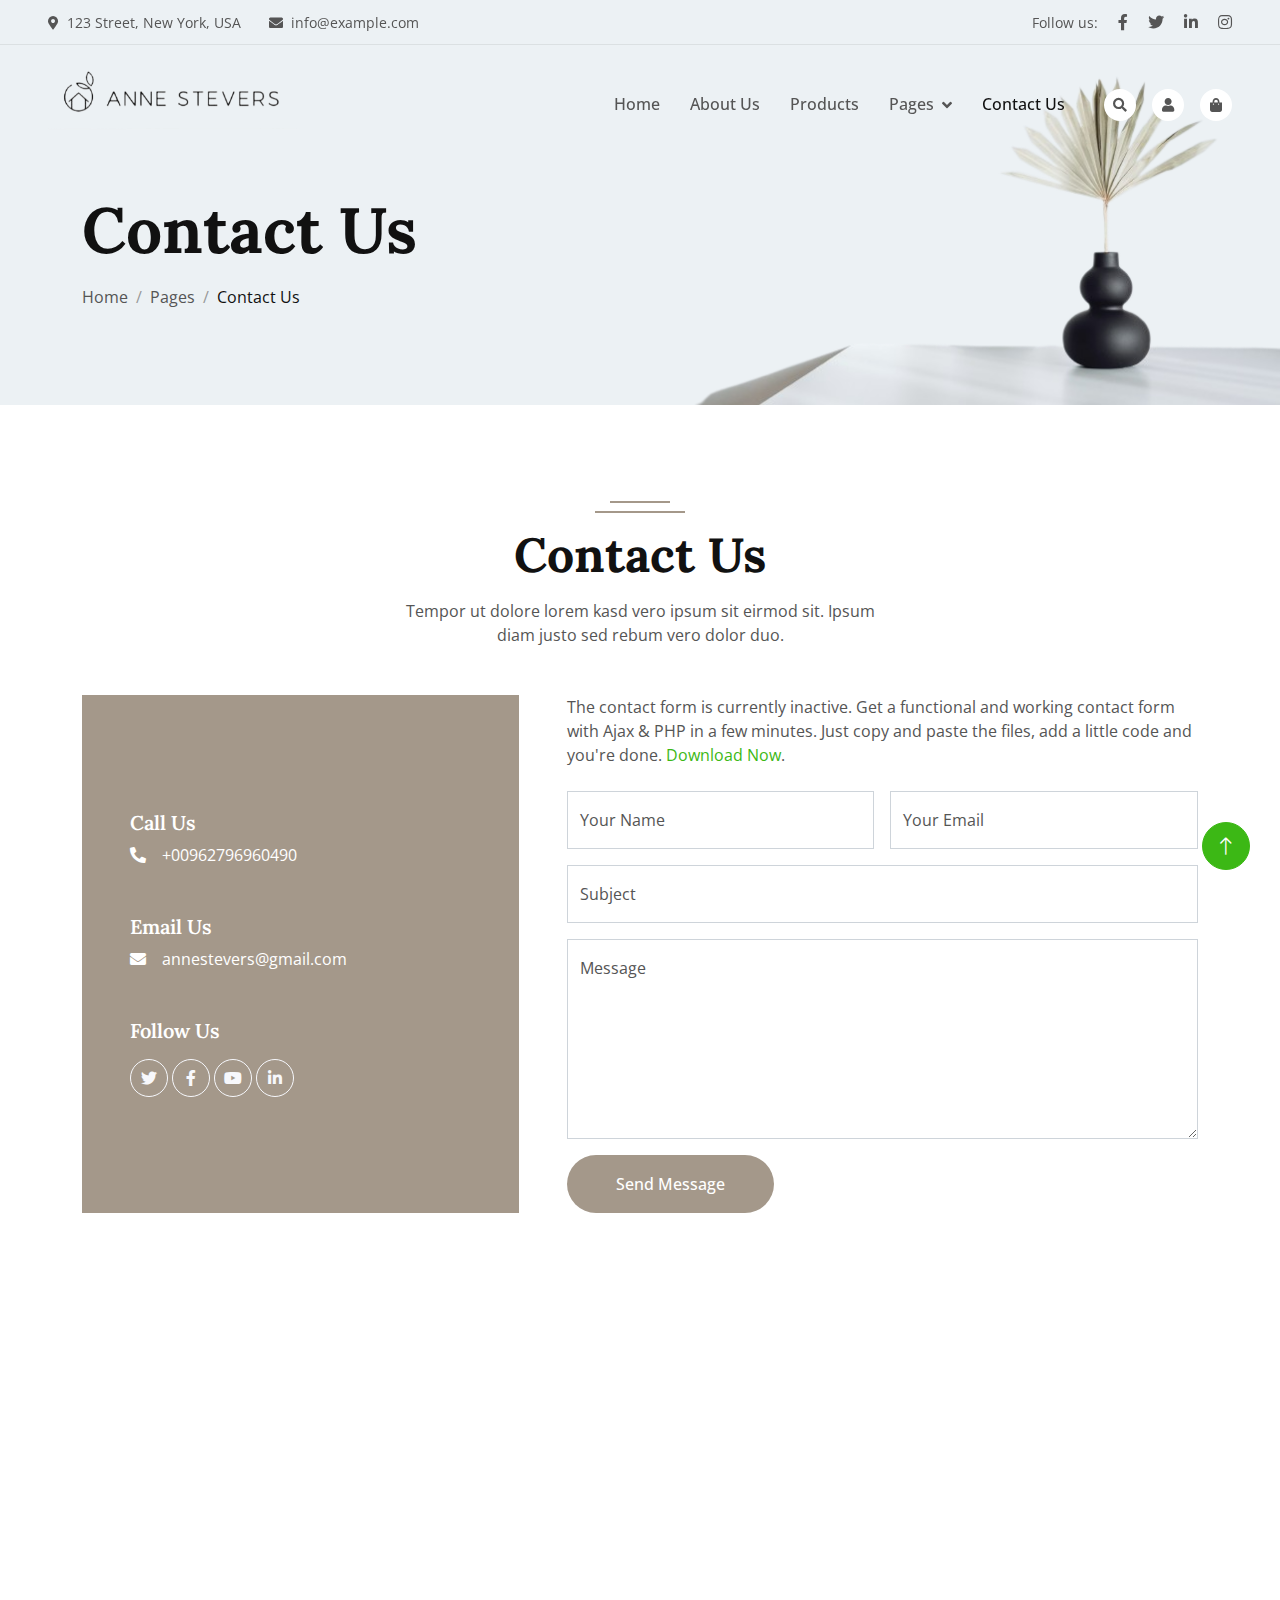
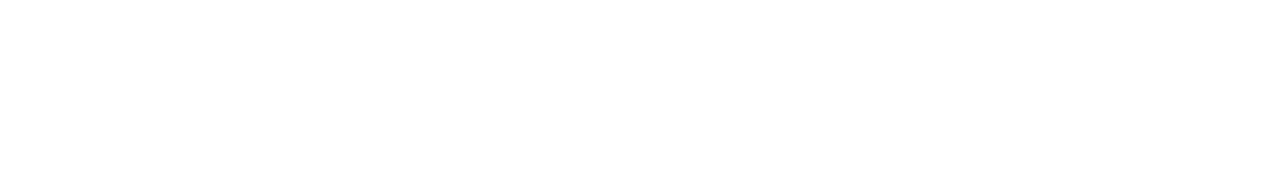
<file: contact.html>
<!DOCTYPE html>
<html lang="en">

<head>
    <meta charset="utf-8">
    <title>Foody - Organic Food Website Template</title>
    <meta content="width=device-width, initial-scale=1.0" name="viewport">
    <meta content="" name="keywords">
    <meta content="" name="description">

    <!-- Favicon -->
    <link href="img/favicon.ico" rel="icon">

    <!-- Google Web Fonts -->
    <link rel="preconnect" href="https://fonts.googleapis.com">
    <link rel="preconnect" href="https://fonts.gstatic.com" crossorigin>
    <link href="https://fonts.googleapis.com/css2?family=Open+Sans:wght@400;500&family=Lora:wght@600;700&display=swap" rel="stylesheet">

    <!-- Icon Font Stylesheet -->
    <link href="https://cdnjs.cloudflare.com/ajax/libs/font-awesome/5.10.0/css/all.min.css" rel="stylesheet">
    <link href="https://cdn.jsdelivr.net/npm/bootstrap-icons@1.4.1/font/bootstrap-icons.css" rel="stylesheet">

    <!-- Libraries Stylesheet -->
    <link href="lib/animate/animate.min.css" rel="stylesheet">
    <link href="lib/owlcarousel/assets/owl.carousel.min.css" rel="stylesheet">

    <!-- Customized Bootstrap Stylesheet -->
    <link href="css/bootstrap.min.css" rel="stylesheet">

    <!-- Template Stylesheet -->
    <link href="css/style.css" rel="stylesheet">
</head>

<body>
    <!-- Spinner Start -->
    <div id="spinner" class="show bg-white position-fixed translate-middle w-100 vh-100 top-50 start-50 d-flex align-items-center justify-content-center">
        <div class="spinner-border text-primary" role="status"></div>
    </div>
    <!-- Spinner End -->


    <!-- Navbar Start -->
    <div class="container-fluid fixed-top px-0 wow fadeIn" data-wow-delay="0.1s">
        <div class="top-bar row gx-0 align-items-center d-none d-lg-flex">
            <div class="col-lg-6 px-5 text-start">
                <small><i class="fa fa-map-marker-alt me-2"></i>123 Street, New York, USA</small>
                <small class="ms-4"><i class="fa fa-envelope me-2"></i>info@example.com</small>
            </div>
            <div class="col-lg-6 px-5 text-end">
                <small>Follow us:</small>
                <a class="text-body ms-3" href=""><i class="fab fa-facebook-f"></i></a>
                <a class="text-body ms-3" href=""><i class="fab fa-twitter"></i></a>
                <a class="text-body ms-3" href=""><i class="fab fa-linkedin-in"></i></a>
                <a class="text-body ms-3" href=""><i class="fab fa-instagram"></i></a>
            </div>
        </div>

        <nav class="navbar navbar-expand-lg navbar-light py-lg-0 px-lg-5 wow fadeIn" data-wow-delay="0.1s">
            <a href="index.html" class="navbar-brand ms-4 ms-lg-0">
             <img src="./img/logo.png" style="width:65%;">            </a>
            <button type="button" class="navbar-toggler me-4" data-bs-toggle="collapse" data-bs-target="#navbarCollapse">
                <span class="navbar-toggler-icon"></span>
            </button>
            <div class="collapse navbar-collapse" id="navbarCollapse">
                <div class="navbar-nav ms-auto p-4 p-lg-0">
                    <a href="index.html" class="nav-item nav-link">Home</a>
                    <a href="about.html" class="nav-item nav-link">About Us</a>
                    <a href="product.html" class="nav-item nav-link">Products</a>
                    <div class="nav-item dropdown">
                        <a href="#" class="nav-link dropdown-toggle" data-bs-toggle="dropdown">Pages</a>
                        <div class="dropdown-menu m-0">
                            <a href="blog.html" class="dropdown-item">Blog Grid</a>
                            <a href="feature.html" class="dropdown-item">Our Features</a>
                            <a href="testimonial.html" class="dropdown-item">Testimonial</a>
                            <a href="404.html" class="dropdown-item">404 Page</a>
                        </div>
                    </div>
                    <a href="contact.html" class="nav-item nav-link active">Contact Us</a>
                </div>
                <div class="d-none d-lg-flex ms-2">
                    <a class="btn-sm-square bg-white rounded-circle ms-3" href="">
                        <small class="fa fa-search text-body"></small>
                    </a>
                    <a class="btn-sm-square bg-white rounded-circle ms-3" href="">
                        <small class="fa fa-user text-body"></small>
                    </a>
                    <a class="btn-sm-square bg-white rounded-circle ms-3" href="">
                        <small class="fa fa-shopping-bag text-body"></small>
                    </a>
                </div>
            </div>
        </nav>
    </div>
    <!-- Navbar End -->


    <!-- Page Header Start -->
    <div class="container-fluid page-header wow fadeIn" data-wow-delay="0.1s">
        <div class="container">
            <h1 class="display-3 mb-3 animated slideInDown">Contact Us</h1>
            <nav aria-label="breadcrumb animated slideInDown">
                <ol class="breadcrumb mb-0">
                    <li class="breadcrumb-item"><a class="text-body" href="#">Home</a></li>
                    <li class="breadcrumb-item"><a class="text-body" href="#">Pages</a></li>
                    <li class="breadcrumb-item text-dark active" aria-current="page">Contact Us</li>
                </ol>
            </nav>
        </div>
    </div>
    <!-- Page Header End -->

    <!-- Contact Start -->
    <div class="container-xxl py-6">
        <div class="container">
            <div class="section-header text-center mx-auto mb-5 wow fadeInUp" data-wow-delay="0.1s" style="max-width: 500px;">
                <h1 class="display-5 mb-3">Contact Us</h1>
                <p>Tempor ut dolore lorem kasd vero ipsum sit eirmod sit. Ipsum diam justo sed rebum vero dolor duo.</p>
            </div>
            <div class="row g-5 justify-content-center">
                <div class="col-lg-5 col-md-12 wow fadeInUp" data-wow-delay="0.1s">
                    <div class=" text-white d-flex flex-column justify-content-center h-100 p-5" style="background-color:#A4988A;">
                        <h5 class="text-white">Call Us</h5>
                        <p class="mb-5"><i class="fa fa-phone-alt me-3"></i>+00962796960490</p>
                        <h5 class="text-white">Email Us</h5>
                        <p class="mb-5"><i class="fa fa-envelope me-3"></i>annestevers@gmail.com</p>
                        <h5 class="text-white">Follow Us</h5>
                        <div class="d-flex pt-2">
                            <a class="btn btn-square btn-outline-light rounded-circle me-1" href=""><i class="fab fa-twitter"></i></a>
                            <a class="btn btn-square btn-outline-light rounded-circle me-1" href=""><i class="fab fa-facebook-f"></i></a>
                            <a class="btn btn-square btn-outline-light rounded-circle me-1" href=""><i class="fab fa-youtube"></i></a>
                            <a class="btn btn-square btn-outline-light rounded-circle me-0" href=""><i class="fab fa-linkedin-in"></i></a>
                        </div>
                    </div>
                </div>
                <div class="col-lg-7 col-md-12 wow fadeInUp" data-wow-delay="0.5s">
                    <p class="mb-4">The contact form is currently inactive. Get a functional and working contact form with Ajax & PHP in a few minutes. Just copy and paste the files, add a little code and you're done. <a href="https://htmlcodex.com/contact-form">Download Now</a>.</p>
                    <form>
                        <div class="row g-3">
                            <div class="col-md-6">
                                <div class="form-floating">
                                    <input type="text" class="form-control" id="name" placeholder="Your Name">
                                    <label for="name">Your Name</label>
                                </div>
                            </div>
                            <div class="col-md-6">
                                <div class="form-floating">
                                    <input type="email" class="form-control" id="email" placeholder="Your Email">
                                    <label for="email">Your Email</label>
                                </div>
                            </div>
                            <div class="col-12">
                                <div class="form-floating">
                                    <input type="text" class="form-control" id="subject" placeholder="Subject">
                                    <label for="subject">Subject</label>
                                </div>
                            </div>
                            <div class="col-12">
                                <div class="form-floating">
                                    <textarea class="form-control" placeholder="Leave a message here" id="message" style="height: 200px"></textarea>
                                    <label for="message">Message</label>
                                </div>
                            </div>
                            <div class="col-12">
                                <button class="btn text-white rounded-pill py-3 px-5" type="submit" style="background-color:#A4988A;">Send Message</button>
                            </div>
                        </div>
                    </form>
                </div>
            </div>
        </div>
    </div>
    <!-- Contact End -->


     <!-- Footer Start -->
        <div class="container-fluid  footer mt-5 pt-5 wow fadeIn" data-wow-delay="0.1s" style="background-color:rgb(207, 196, 184)">
        <div class="container py-5">
            <div class="row g-5">

                <div class="col-lg-3 col-md-6">
                    <h4 class="text-dark mb-4">Categories</h4>
                    <!-- <p><i class="fa fa-map-marker-alt me-3"></i>123 Street, New York, USA</p>
                    <p><i class="fa fa-phone-alt me-3"></i>+012 345 67890</p>
                    <p><i class="fa fa-envelope me-3"></i>info@example.com</p> -->
                </div>
                <div class="col-lg-3 col-md-6" >
                    <h4 class="text-dark mb-4">Quick Links</h4>
                    <a  href="">About Us</a><br>
                    <a  href="">Contact Us</a><br>
                    <a  href="">policy</a><br>
                    <a  href="./terms.html">Terms & Condition</a><br>
                    <a  href="">Support</a><br>
                </div>
                <div class="col-lg-3 col-md-6">

                    <h4 class="text-dark mb-4">Newsletter</h4>
                    <p style="color: black;">Dolor amet sit justo amet elitr clita ipsum elitr est.</p>
                    <div class="position-relative mx-auto" style="max-width: 400px;">
                        <input class="form-control bg-transparent w-100 py-3 ps-4 pe-5" type="text" placeholder="Your email">
                        <button type="button" class="btn btn-text-secondary py-2 position-absolute top-0 end-0 mt-2 me-2">SignUp</button>
                    </div>
                </div>

            </div>
        </div>
        <div class="container-fluid copyright">
            <div class="container">
                <div class="row">
                    <div class="col-md-6 text-dark text-center text-md-start mb-3 mb-md-0">
                        &copy; <a href="#">ANNE STEVERS</a>, All Right Reserved.
                    </div>
                    <div class="col-lg-3 col-md-6">
                        <div class="d-flex pt-2">
                             <a class="btn btn-square btn-outline-light rounded-circle me-1" href=""><i class="fab fa-twitter"></i></a>
                             <a class="btn btn-square btn-outline-light rounded-circle me-1" href=""><i class="fab fa-facebook-f"></i></a>
                             <a class="btn btn-square btn-outline-light rounded-circle me-1" href=""><i class="fab fa-youtube"></i></a>
                             <a class="btn btn-square btn-outline-light rounded-circle me-0" href=""><i class="fab fa-linkedin-in"></i></a>
                         </div>
                     </div>

                </div>
            </div>
        </div>
    </div>
    <!-- Footer End -->


    <!-- Back to Top -->
    <a href="#" class="btn btn-lg btn-primary btn-lg-square rounded-circle back-to-top"><i class="bi bi-arrow-up"></i></a>


    <!-- JavaScript Libraries -->
    <script src="https://code.jquery.com/jquery-3.4.1.min.js"></script>
    <script src="https://cdn.jsdelivr.net/npm/bootstrap@5.0.0/dist/js/bootstrap.bundle.min.js"></script>
    <script src="lib/wow/wow.min.js"></script>
    <script src="lib/easing/easing.min.js"></script>
    <script src="lib/waypoints/waypoints.min.js"></script>
    <script src="lib/owlcarousel/owl.carousel.min.js"></script>

    <!-- Template Javascript -->
    <script src="js/main.js"></script>
</body>

</html>
</file>
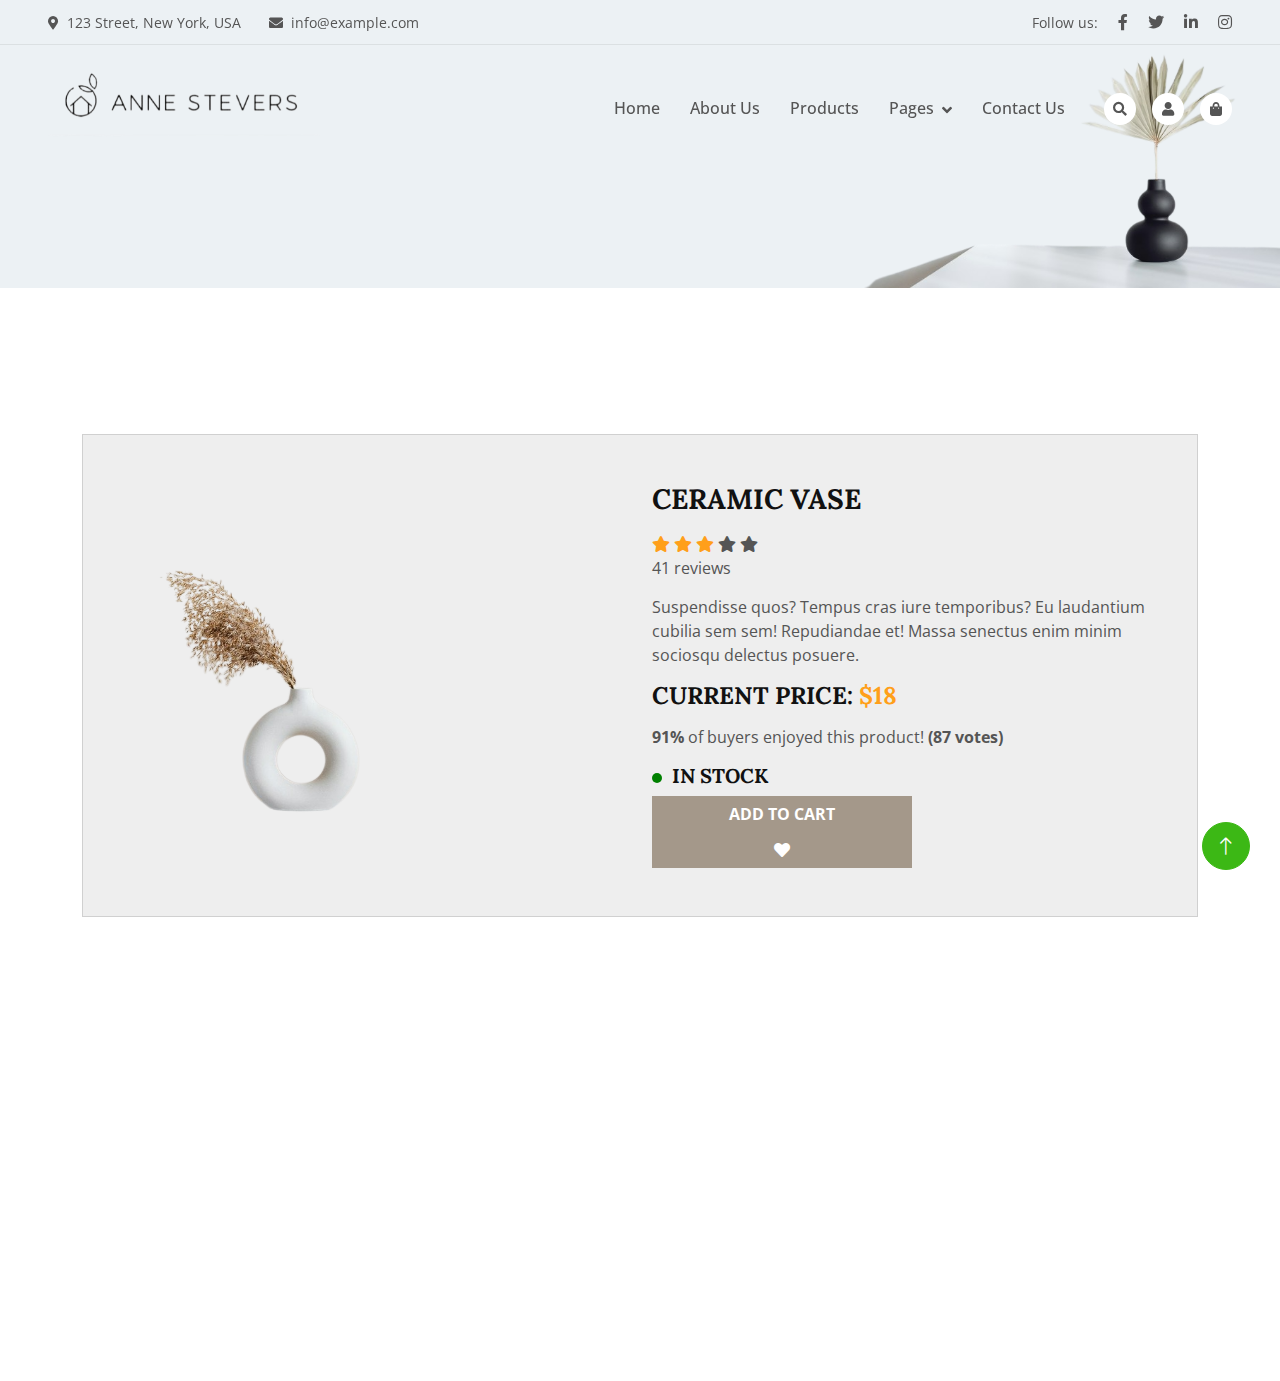
<file: datiles.html>
<!DOCTYPE html>
<html lang="en">

<head>
    <meta charset="utf-8">
    <title>ANNE STEVERS</title>
    <meta content="width=device-width, initial-scale=1.0" name="viewport">
    <meta content="" name="keywords">
    <meta content="" name="description">

    <!-- Favicon -->
    <link href="img/favicon.ico" rel="icon">

    <!-- Google Web Fonts -->
    <link rel="preconnect" href="https://fonts.googleapis.com">
    <link rel="preconnect" href="https://fonts.gstatic.com" crossorigin>
    <link href="https://fonts.googleapis.com/css2?family=Open+Sans:wght@400;500&family=Lora:wght@600;700&display=swap" rel="stylesheet">

    <!-- Icon Font Stylesheet -->
    <link href="https://cdnjs.cloudflare.com/ajax/libs/font-awesome/5.10.0/css/all.min.css" rel="stylesheet">
    <link href="https://cdn.jsdelivr.net/npm/bootstrap-icons@1.4.1/font/bootstrap-icons.css" rel="stylesheet">

    <!-- Libraries Stylesheet -->
    <link href="lib/animate/animate.min.css" rel="stylesheet">
    <link href="lib/owlcarousel/assets/owl.carousel.min.css" rel="stylesheet">

    <!-- Customized Bootstrap Stylesheet -->
    <link href="css/bootstrap.min.css" rel="stylesheet">

    <!-- Template Stylesheet -->
    <link href="css/style.css" rel="stylesheet">
    <link href="css/login.css" rel="stylesheet">
</head>
<style>

/*****************globals*************/
body {
  font-family: 'open sans';
  overflow-x: hidden; }

img {
  max-width: 100%; }

.preview {
  display: -webkit-box;
  display: -webkit-flex;
  display: -ms-flexbox;
  display: flex;
  -webkit-box-orient: vertical;
  -webkit-box-direction: normal;
  -webkit-flex-direction: column;
      -ms-flex-direction: column;
          flex-direction: column; }
  @media screen and (max-width: 996px) {
    .preview {
      margin-bottom: 20px; } }

.preview-pic {
  -webkit-box-flex: 1;
  -webkit-flex-grow: 1;
      -ms-flex-positive: 1;
          flex-grow: 1; }

.preview-thumbnail.nav-tabs {
  border: none;
  margin-top: 15px; }
  .preview-thumbnail.nav-tabs li {
    width: 18%;
    margin-right: 2.5%; }
    .preview-thumbnail.nav-tabs li img {
      max-width: 100%;
      display: block; }
    .preview-thumbnail.nav-tabs li a {
      padding: 0;
      margin: 0; }
    .preview-thumbnail.nav-tabs li:last-of-type {
      margin-right: 0; }

.tab-content {
  overflow: hidden; }
  .tab-content img {
    width: 100%;
    -webkit-animation-name: opacity;
            animation-name: opacity;
    -webkit-animation-duration: .3s;
            animation-duration: .3s; }

.card {
  margin-top: 50px;
  background: #eee;
  padding: 3em;
  line-height: 1.5em; }

@media screen and (min-width: 997px) {
  .wrapper {
    display: -webkit-box;
    display: -webkit-flex;
    display: -ms-flexbox;
    display: flex; } }

.details {
  display: -webkit-box;
  display: -webkit-flex;
  display: -ms-flexbox;
  display: flex;
  -webkit-box-orient: vertical;
  -webkit-box-direction: normal;
  -webkit-flex-direction: column;
      -ms-flex-direction: column;
          flex-direction: column; }

.colors {
  -webkit-box-flex: 1;
  -webkit-flex-grow: 1;
      -ms-flex-positive: 1;
          flex-grow: 1; }

.product-title, .price, .sizes, .colors {
  text-transform: UPPERCASE;
  font-weight: bold; }

.checked, .price span {
  color: #ff9f1a; }

.product-title, .rating, .product-description, .price, .vote, .sizes {
  margin-bottom: 15px; }

.product-title {
  margin-top: 0; }

.size {
  margin-right: 10px; }
  .size:first-of-type {
    margin-left: 40px; }

.color {
  display: inline-block;
  vertical-align: middle;
  margin-right: 10px;
  height: 2em;
  width: 2em;
  border-radius: 2px; }
  .color:first-of-type {
    margin-left: 20px; }

.add-to-cart, .like {
  background: #ff9f1a;
  padding: 1.2em 1.5em;
  border: none;
  text-transform: UPPERCASE;
  font-weight: bold;
  color: #fff;
  -webkit-transition: background .3s ease;
          transition: background .3s ease; }
  .add-to-cart:hover, .like:hover {
    background: #b36800;
    color: #fff; }

.not-available {
  text-align: center;
  line-height: 2em; }
  .not-available:before {
    font-family: fontawesome;
    content: "\f00d";
    color: #fff; }

.orange {
  background: #ff9f1a; }

.green {
  background: #85ad00; }

.blue {
  background: #0076ad; }

.tooltip-inner {
  padding: 1.3em; }

@-webkit-keyframes opacity {
  0% {
    opacity: 0;
    -webkit-transform: scale(3);
            transform: scale(3); }
  100% {
    opacity: 1;
    -webkit-transform: scale(1);
            transform: scale(1); } }

@keyframes opacity {
  0% {
    opacity: 0;
    -webkit-transform: scale(3);
            transform: scale(3); }
  100% {
    opacity: 1;
    -webkit-transform: scale(1);
            transform: scale(1); } }
            /* قم بتعيين لون النقطة */
.dot {
    display: inline-block;
    width: 10px; /* تعيين عرض النقطة حسب الحاجة */
    height: 10px; /* تعيين ارتفاع النقطة حسب الحاجة */
    background-color: green; /* تعيين اللون الأخضر الذي تريده */
    border-radius: 50%; /* جعل النقطة دائرية */
    margin-right: 5px; /* تعيين هامش من اليمين حسب الحاجة */
}


/*# sourceMappingURL=style.css.map */
</style>

<body>
    <!-- Spinner Start -->
    <div id="spinner" class="show bg-white position-fixed translate-middle w-100 vh-100 top-50 start-50 d-flex align-items-center justify-content-center">
        <div class="spinner-border text-primary" role="status"></div>
    </div>
    <!-- Spinner End -->


    <!-- Navbar Start -->
    <div class="container-fluid fixed-top px-0 wow fadeIn" data-wow-delay="0.1s">
        <div class="top-bar row gx-0 align-items-center d-none d-lg-flex">
            <div class="col-lg-6 px-5 text-start">
                <small><i class="fa fa-map-marker-alt me-2"></i>123 Street, New York, USA</small>
                <small class="ms-4"><i class="fa fa-envelope me-2"></i>info@example.com</small>
            </div>
            <div class="col-lg-6 px-5 text-end">
                <small>Follow us:</small>
                <a class="text-body ms-3" href=""><i class="fab fa-facebook-f"></i></a>
                <a class="text-body ms-3" href=""><i class="fab fa-twitter"></i></a>
                <a class="text-body ms-3" href=""><i class="fab fa-linkedin-in"></i></a>
                <a class="text-body ms-3" href=""><i class="fab fa-instagram"></i></a>
            </div>
        </div>

        <nav class="navbar navbar-expand-lg navbar-light py-lg-0 px-lg-5 wow fadeIn" data-wow-delay="0.1s">
            <a href="index.html" class="navbar-brand ms-4 ms-lg-0">
<img src="./img/logo.png" width="70%">            </a>
            <button type="button" class="navbar-toggler me-4" data-bs-toggle="collapse" data-bs-target="#navbarCollapse">
                <span class="navbar-toggler-icon"></span>
            </button>
            <div class="collapse navbar-collapse" id="navbarCollapse">
                <div class="navbar-nav ms-auto p-4 p-lg-0">
                    <a href="index.html" class="nav-item nav-link">Home</a>
                    <a href="about.html" class="nav-item nav-link ">About Us</a>
                    <a href="product.html" class="nav-item nav-link">Products</a>
                    <div class="nav-item dropdown">
                        <a href="#" class="nav-link dropdown-toggle" data-bs-toggle="dropdown">Pages</a>
                        <div class="dropdown-menu m-0">
                            <a href="blog.html" class="dropdown-item">Blog Grid</a>
                            <a href="feature.html" class="dropdown-item">Our Features</a>
                            <a href="testimonial.html" class="dropdown-item">Testimonial</a>
                            <a href="404.html" class="dropdown-item">404 Page</a>
                        </div>
                    </div>
                    <a href="contact.html" class="nav-item nav-link">Contact Us</a>
                </div>
                <div class="d-none d-lg-flex ms-2">
                    <a class="btn-sm-square bg-white rounded-circle ms-3" href="">
                        <small class="fa fa-search text-body"></small>
                    </a>
                    <a class="btn-sm-square bg-white rounded-circle ms-3 active" href="./login.html" >
                        <small class="fa fa-user text-body"></small>
                    </a>
                    <a class="btn-sm-square bg-white rounded-circle ms-3" href="">
                        <small class="fa fa-shopping-bag text-body"></small>
                    </a>
                </div>
            </div>
        </nav>
    </div>
    <!-- Navbar End -->


    <!-- Page Header Start -->
    <div class=" page-header mb-5 wow fadeIn" data-wow-delay="0.1s"></div>
    <!-- Page Header End -->

    <!-- Page cart Start -->
    <br>
    <br>
    <div class="container">
		<div class="card">
			<div class="container-fliud">
				<div class="wrapper row">
					<div class="preview col-md-6">

						<div class="preview-pic tab-content">
						  <div class="tab-pane active" id="pic-1"><img src="./img/vasa.png" style="width: 55%;" /></div>
						</div>


					</div>
					<div class="details col-md-6">
						<h3 class="product-title">ceramic vase</h3>
						<div class="rating">
							<div class="stars">
								<span class="fa fa-star checked"></span>
								<span class="fa fa-star checked"></span>
								<span class="fa fa-star checked"></span>
								<span class="fa fa-star"></span>
								<span class="fa fa-star"></span>
							</div>
							<span class="review-no">41 reviews</span>
						</div>
						<p class="product-description">Suspendisse quos? Tempus cras iure temporibus? Eu laudantium cubilia sem sem! Repudiandae et! Massa senectus enim minim sociosqu delectus posuere.</p>
						<h4 class="price">current price: <span>$18</span></h4>
						<p class="vote"><strong>91%</strong> of buyers enjoyed this product! <strong>(87 votes)</strong></p>

						<h5 class="colors">
                            <span class="dot"></span> In stock
                        </h5>
						<div class="action">
							<button class="add-to-cart btn btn-default" type="button" style="background-color:#A4988A;padding: 1%;">add to cart</button>
							<button class="like btn btn-default" type="button"style="background-color:#A4988A;padding: 1%;"><span class="fa fa-heart"></span></button>
						</div>
					</div>
				</div>
			</div>
		</div>
	</div>
  </body>
</html>
        <script>
            document.querySelector('.img__btn').addEventListener('click', function() {
                document.querySelector('.cont').classList.toggle('s--signup');
            });
        </script>
    <!-- Page login end -->

   <!-- Footer Start -->
    <div class="container-fluid  footer mt-5 pt-5 wow fadeIn" data-wow-delay="0.1s" style="background-color:rgb(207, 196, 184)">
        <div class="container py-5">
            <div class="row g-5">

                <div class="col-lg-3 col-md-6">
                    <h4 class="text-dark mb-4">Categories</h4>
                    <!-- <p><i class="fa fa-map-marker-alt me-3"></i>123 Street, New York, USA</p>
                    <p><i class="fa fa-phone-alt me-3"></i>+012 345 67890</p>
                    <p><i class="fa fa-envelope me-3"></i>info@example.com</p> -->
                </div>
                <div class="col-lg-3 col-md-6" >
                    <h4 class="text-dark mb-4">Quick Links</h4>
                    <a  href="">About Us</a><br>
                    <a  href="">Contact Us</a><br>
                    <a  href="">policy</a><br>
                    <a  href="">Terms & Condition</a><br>
                    <a  href="">Support</a><br>
                </div>
                <div class="col-lg-3 col-md-6">

                    <h4 class="text-dark mb-4">Newsletter</h4>
                    <p style="color: black;">Dolor amet sit justo amet elitr clita ipsum elitr est.</p>
                    <div class="position-relative mx-auto" style="max-width: 400px;">
                        <input class="form-control bg-transparent w-100 py-3 ps-4 pe-5" type="text" placeholder="Your email">
                        <button type="button" class="btn btn-text-secondary py-2 position-absolute top-0 end-0 mt-2 me-2">SignUp</button>
                    </div>
                </div>

            </div>
        </div>
        <div class="container-fluid copyright">
            <div class="container">
                <div class="row">
                    <div class="col-md-6 text-dark text-center text-md-start mb-3 mb-md-0">
                        &copy; <a href="#">ANNE STEVERS</a>, All Right Reserved.
                    </div>
                    <div class="col-lg-3 col-md-6">
                        <div class="d-flex pt-2">
                             <a class="btn btn-square btn-outline-light rounded-circle me-1" href=""><i class="fab fa-twitter"></i></a>
                             <a class="btn btn-square btn-outline-light rounded-circle me-1" href=""><i class="fab fa-facebook-f"></i></a>
                             <a class="btn btn-square btn-outline-light rounded-circle me-1" href=""><i class="fab fa-youtube"></i></a>
                             <a class="btn btn-square btn-outline-light rounded-circle me-0" href=""><i class="fab fa-linkedin-in"></i></a>
                         </div>
                     </div>

                </div>
            </div>
        </div>
    </div>
    <!-- Footer End -->


    <!-- Back to Top -->
    <a href="#" class="btn btn-lg btn-primary btn-lg-square rounded-circle back-to-top"><i class="bi bi-arrow-up"></i></a>


    <!-- JavaScript Libraries -->
    <script src="https://code.jquery.com/jquery-3.4.1.min.js"></script>
    <script src="https://cdn.jsdelivr.net/npm/bootstrap@5.0.0/dist/js/bootstrap.bundle.min.js"></script>
    <script src="lib/wow/wow.min.js"></script>
    <script src="lib/easing/easing.min.js"></script>
    <script src="lib/waypoints/waypoints.min.js"></script>
    <script src="lib/owlcarousel/owl.carousel.min.js"></script>

    <!-- Template Javascript -->
    <script src="js/main.js"></script>
    <script>
        document.querySelector('.img-btn').addEventListener('click', function()
	{
		document.querySelector('.cont').classList.toggle('s-signup')
	}
);

    </script>

</body>
</file>
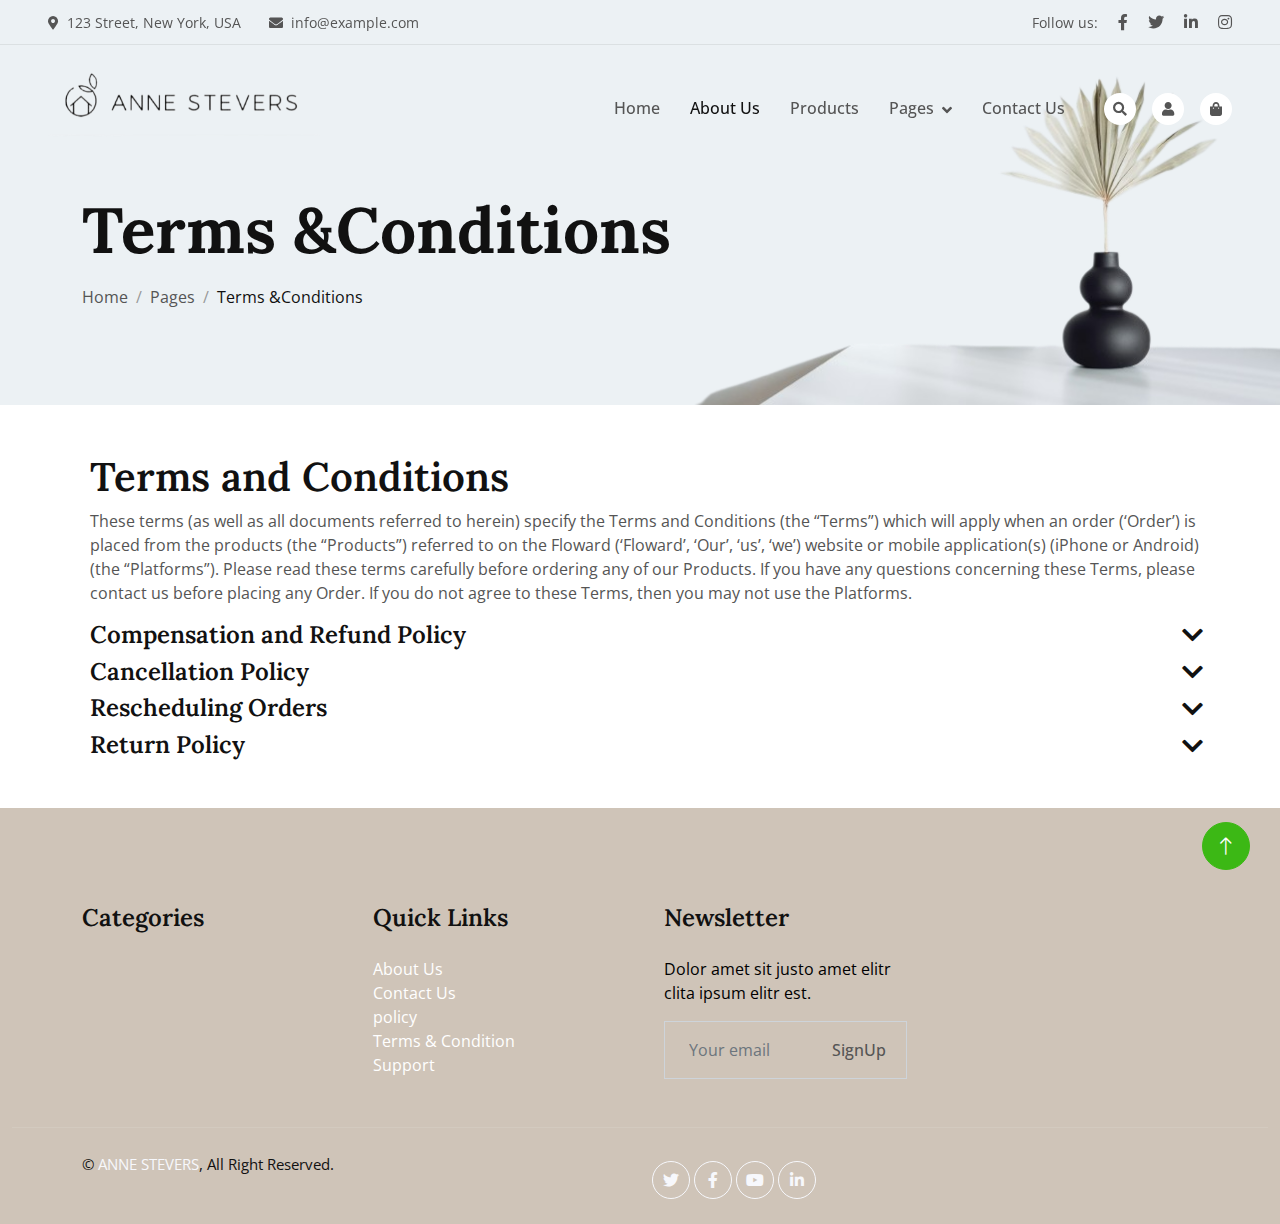
<file: terms.html>
<!DOCTYPE html>
<html lang="en">

<head>
    <meta charset="utf-8">
    <title>ANNE STEVERS</title>
    <meta content="width=device-width, initial-scale=1.0" name="viewport">
    <meta content="" name="keywords">
    <meta content="" name="description">

    <!-- Favicon -->
    <link href="img/favicon.ico" rel="icon">

    <!-- Google Web Fonts -->
    <link rel="preconnect" href="https://fonts.googleapis.com">
    <link rel="preconnect" href="https://fonts.gstatic.com" crossorigin>
    <link href="https://fonts.googleapis.com/css2?family=Open+Sans:wght@400;500&family=Lora:wght@600;700&display=swap" rel="stylesheet">

    <!-- Icon Font Stylesheet -->
    <link href="https://cdnjs.cloudflare.com/ajax/libs/font-awesome/5.10.0/css/all.min.css" rel="stylesheet">
    <link href="https://cdn.jsdelivr.net/npm/bootstrap-icons@1.4.1/font/bootstrap-icons.css" rel="stylesheet">

    <!-- Libraries Stylesheet -->
    <link href="lib/animate/animate.min.css" rel="stylesheet">
    <link href="lib/owlcarousel/assets/owl.carousel.min.css" rel="stylesheet">

    <!-- Customized Bootstrap Stylesheet -->
    <link href="css/bootstrap.min.css" rel="stylesheet">

    <!-- Template Stylesheet -->
    <link href="css/style.css" rel="stylesheet">
    <style>
.containerabout1{
    padding: 0 6% 0 7%;
}
        .containerabout1 h4 {
          cursor: pointer;
          display: flex;
          justify-content: space-between;
          align-items: center;
        }

        .containerabout1 .description {
          display: none;
        }

        .containerabout1 .show-description {
          display: block;
        }

        .containerabout1 h4 i {
          transition: transform 0.3s ease-in-out;
        }

        .containerabout1 h4.show-description i {
          transform: rotate(180deg);
        }
      </style>
</head>

<body>
    <!-- Spinner Start -->
    <div id="spinner" class="show bg-white position-fixed translate-middle w-100 vh-100 top-50 start-50 d-flex align-items-center justify-content-center">
        <div class="spinner-border text-primary" role="status"></div>
    </div>
    <!-- Spinner End -->


    <!-- Navbar Start -->
    <div class="container-fluid fixed-top px-0 wow fadeIn" data-wow-delay="0.1s">
        <div class="top-bar row gx-0 align-items-center d-none d-lg-flex">
            <div class="col-lg-6 px-5 text-start">
                <small><i class="fa fa-map-marker-alt me-2"></i>123 Street, New York, USA</small>
                <small class="ms-4"><i class="fa fa-envelope me-2"></i>info@example.com</small>
            </div>
            <div class="col-lg-6 px-5 text-end">
                <small>Follow us:</small>
                <a class="text-body ms-3" href=""><i class="fab fa-facebook-f"></i></a>
                <a class="text-body ms-3" href=""><i class="fab fa-twitter"></i></a>
                <a class="text-body ms-3" href=""><i class="fab fa-linkedin-in"></i></a>
                <a class="text-body ms-3" href=""><i class="fab fa-instagram"></i></a>
            </div>
        </div>

        <nav class="navbar navbar-expand-lg navbar-light py-lg-0 px-lg-5 wow fadeIn" data-wow-delay="0.1s">
            <a href="index.html" class="navbar-brand ms-4 ms-lg-0">
<img src="./img/logo.png" width="70%">            </a>
            <button type="button" class="navbar-toggler me-4" data-bs-toggle="collapse" data-bs-target="#navbarCollapse">
                <span class="navbar-toggler-icon"></span>
            </button>
            <div class="collapse navbar-collapse" id="navbarCollapse">
                <div class="navbar-nav ms-auto p-4 p-lg-0">
                    <a href="index.html" class="nav-item nav-link">Home</a>
                    <a href="about.html" class="nav-item nav-link active">About Us</a>
                    <a href="product.html" class="nav-item nav-link">Products</a>
                    <div class="nav-item dropdown">
                        <a href="#" class="nav-link dropdown-toggle" data-bs-toggle="dropdown">Pages</a>
                        <div class="dropdown-menu m-0">
                            <a href="blog.html" class="dropdown-item">Blog Grid</a>
                            <a href="feature.html" class="dropdown-item">Our Features</a>
                            <a href="testimonial.html" class="dropdown-item">Testimonial</a>
                            <a href="404.html" class="dropdown-item">404 Page</a>
                        </div>
                    </div>
                    <a href="contact.html" class="nav-item nav-link">Contact Us</a>
                </div>
                <div class="d-none d-lg-flex ms-2">
                    <a class="btn-sm-square bg-white rounded-circle ms-3" href="">
                        <small class="fa fa-search text-body"></small>
                    </a>
                    <a class="btn-sm-square bg-white rounded-circle ms-3" href="">
                        <small class="fa fa-user text-body"></small>
                    </a>
                    <a class="btn-sm-square bg-white rounded-circle ms-3" href="">
                        <small class="fa fa-shopping-bag text-body"></small>
                    </a>
                </div>
            </div>
        </nav>
    </div>
    <!-- Navbar End -->


    <!-- Page Header Start -->
    <div class="container-fluid page-header mb-5 wow fadeIn" data-wow-delay="0.1s">
        <div class="container">
            <h1 class="display-3 mb-3 animated slideInDown">Terms &Conditions</h1>
            <nav aria-label="breadcrumb animated slideInDown">
                <ol class="breadcrumb mb-0">
                    <li class="breadcrumb-item"><a class="text-body" href="#">Home</a></li>
                    <li class="breadcrumb-item"><a class="text-body" href="#">Pages</a></li>
                    <li class="breadcrumb-item text-dark active" aria-current="page">Terms &Conditions</li>
                </ol>
            </nav>
        </div>
    </div>
    <!-- Page Header End -->


    <!-- term Start -->
    <div class="containerabout1">
        <div class="textpolicy">
          <h1>Terms and Conditions</h1>
          <p>These terms (as well as all documents referred to herein) specify the Terms and Conditions (the “Terms”) which will apply when an order (‘Order’) is placed from the products (the “Products”) referred to on the Floward (‘Floward’, ‘Our’, ‘us’, ‘we’) website or mobile application(s) (iPhone or Android) (the “Platforms”). Please read these terms carefully before ordering any of our Products.
            If you have any questions concerning these Terms, please contact us before placing any Order.
            If you do not agree to these Terms, then you may not use the Platforms.</p>
          <h4 class="toggle-description">Compensation and Refund Policy<i class="fas fa-chevron-down"></i></h4>
          <p class="description">Your satisfaction is our priority, with 100% Customer Satisfaction Guarantee with every flower arrangement and gift we deliver to your beloved ones! If - for any reason - you are not satisfied with the arrangement that we have delivered, we will provide a replacement as soon as possible. If you do not require a replacement, you may be eligible for a partial refund in the form of Floward credit which will be available for use for up to 12 months. You also may be offered compensation.</p>

          <h4 class="toggle-description">Cancellation Policy<i class="fas fa-chevron-down"></i></h4>
          <p class="description">If an order is cancelled 24 hours before the start of the delivery slot or if the recipient is refusing the order prior to receiving the location of delivery (before delivery and preparing of the order), we will do our best to process your cancellation request which might be eligible for 100% refund.</p>

          <h4 class="toggle-description">Rescheduling Orders<i class="fas fa-chevron-down"></i></h4>
          <p class="description">We understand that in some circumstances you might request your order to be rescheduled, and we will do our best to accommodate your request. In cases where your order was not prepared yet, you will be able to reschedule the order for up to a maximum of 10 days. Otherwise, you will be able to reschedule your order for not more than 48hr later so that we can guarantee that the best quality products are delivered.</p>

          <h4 class="toggle-description">Return Policy <i class="fas fa-chevron-down"></i></h4>
          <p class="description">If you are dissatisfied with our product quality and you wish to return the delivered items, please contact our customer care team through our platforms to schedule a pick-up within 48hrs of delivery.
            Depending on the country in which the products were to be delivered, you will have up to 48 hours to return the product(s), Floward return policy will be in line with applicable laws of the country.<i class="fas fa-chevron-down"></i></h4>
        </div>
      </div>

    <!-- term End -->



   <!-- Footer Start -->
    <div class="container-fluid  footer mt-5 pt-5 wow fadeIn" data-wow-delay="0.1s" style="background-color:rgb(207, 196, 184)">
        <div class="container py-5">
            <div class="row g-5">

                <div class="col-lg-3 col-md-6">
                    <h4 class="text-dark mb-4">Categories</h4>
                    <!-- <p><i class="fa fa-map-marker-alt me-3"></i>123 Street, New York, USA</p>
                    <p><i class="fa fa-phone-alt me-3"></i>+012 345 67890</p>
                    <p><i class="fa fa-envelope me-3"></i>info@example.com</p> -->
                </div>
                <div class="col-lg-3 col-md-6" >
                    <h4 class="text-dark mb-4">Quick Links</h4>
                    <a  href="">About Us</a><br>
                    <a  href="">Contact Us</a><br>
                    <a  href="">policy</a><br>
                    <a  href="">Terms & Condition</a><br>
                    <a  href="">Support</a><br>
                </div>
                <div class="col-lg-3 col-md-6">

                    <h4 class="text-dark mb-4">Newsletter</h4>
                    <p style="color: black;">Dolor amet sit justo amet elitr clita ipsum elitr est.</p>
                    <div class="position-relative mx-auto" style="max-width: 400px;">
                        <input class="form-control bg-transparent w-100 py-3 ps-4 pe-5" type="text" placeholder="Your email">
                        <button type="button" class="btn btn-text-secondary py-2 position-absolute top-0 end-0 mt-2 me-2">SignUp</button>
                    </div>
                </div>

            </div>
        </div>
        <div class="container-fluid copyright">
            <div class="container">
                <div class="row">
                    <div class="col-md-6 text-dark text-center text-md-start mb-3 mb-md-0">
                        &copy; <a href="#">ANNE STEVERS</a>, All Right Reserved.
                    </div>
                    <div class="col-lg-3 col-md-6">
                        <div class="d-flex pt-2">
                             <a class="btn btn-square btn-outline-light rounded-circle me-1" href=""><i class="fab fa-twitter"></i></a>
                             <a class="btn btn-square btn-outline-light rounded-circle me-1" href=""><i class="fab fa-facebook-f"></i></a>
                             <a class="btn btn-square btn-outline-light rounded-circle me-1" href=""><i class="fab fa-youtube"></i></a>
                             <a class="btn btn-square btn-outline-light rounded-circle me-0" href=""><i class="fab fa-linkedin-in"></i></a>
                         </div>
                     </div>

                </div>
            </div>
        </div>
    </div>
    <!-- Footer End -->


    <!-- Back to Top -->
    <a href="#" class="btn btn-lg btn-primary btn-lg-square rounded-circle back-to-top"><i class="bi bi-arrow-up"></i></a>


    <!-- JavaScript Libraries -->
    <script src="https://code.jquery.com/jquery-3.4.1.min.js"></script>
    <script src="https://cdn.jsdelivr.net/npm/bootstrap@5.0.0/dist/js/bootstrap.bundle.min.js"></script>
    <script src="lib/wow/wow.min.js"></script>
    <script src="lib/easing/easing.min.js"></script>
    <script src="lib/waypoints/waypoints.min.js"></script>
    <script src="lib/owlcarousel/owl.carousel.min.js"></script>

    <!-- Template Javascript -->
    <script src="js/main.js"></script>
    <script>
        document.addEventListener("DOMContentLoaded", function () {
          const toggleDescriptions = document.querySelectorAll(".toggle-description");

          toggleDescriptions.forEach((toggle) => {
            toggle.addEventListener("click", () => {
              const description = toggle.nextElementSibling;
              description.classList.toggle("show-description");

              const icon = toggle.querySelector("i");
              icon.classList.toggle("fa-chevron-down");
              icon.classList.toggle("fa-chevron-up");
            });
          });
        });

    function redirectToPage() {
        window.location.href = "../../index.php";
      }

      </script>
</body>

</html>
</file>
<file: css/style.css>
/********** Template CSS **********/
  @import url('https://fonts.googleapis.com/css2?family=Source+Code+Pro:wght@200&display=swap');
:root {
    --primary:#A4988A;
    --secondary: #A4988A;
    --light: #F7F8FC;
    --dark: #111111;
}
.mainpageimg{
width:60%;
}
.bg-blue {
    background-color:rgb(207, 196, 184);
}

.back-to-top {
    position: fixed;
    display: none;
    right: 30px;
    bottom: 30px;
    z-index: 99;
}
.display-2{
margin-top:-15%;
margin-left: 2%;
}
.maintext{
font-family: 'Source Code Pro', monospace;
text-align: center;
font-size:50px;
font-weight:600;

}
.btn1{
border-radius:3rem;
color :black;
background-color: #A4988A;
padding:2%;
margin-left:40%;
}
.btn1:hover{
color:whitesmoke;
transform: scale(1.1);
box-shadow: 0px 0px 10px rgba(0, 0, 0, 0.5);
transition: 500ms;
}
.btn2{
    border-radius:3rem;
    color :black;
    background-color: #A4988A;
    padding:2%;
    margin-left:2%;
    }
    .btn2:hover{
    color:whitesmoke;
    transform: scale(1.1);
    box-shadow: 0px 0px 10px rgba(0, 0, 0, 0.5);
    transition: 500ms;
    }

.my-6 {
    margin-top: 6rem;
    margin-bottom: 6rem;
}

.py-6 {
    padding-top: 6rem;
    padding-bottom: 6rem;
}

.bg-icon {
    background: url(../img/bg-icon.png) center center repeat;
    background-size: contain;
}


/*** Spinner ***/
#spinner {
    opacity: 0;
    visibility: hidden;
    transition: opacity .5s ease-out, visibility 0s linear .5s;
    z-index: 99999;
}

#spinner.show {
    transition: opacity .5s ease-out, visibility 0s linear 0s;
    visibility: visible;
    opacity: 1;
}


/*** Button ***/
.btn {
    font-weight: 500;
    transition: .5s;
}

.btn.btn-primary,
.btn.btn-secondary,
.btn.btn-outline-primary:hover,
.btn.btn-outline-secondary:hover {
    color: #FFFFFF;
}

.btn-square {
    width: 38px;
    height: 38px;
}

.btn-sm-square {
    width: 32px;
    height: 32px;
}

.btn-lg-square {
    width: 48px;
    height: 48px;
}

.btn-square,
.btn-sm-square,
.btn-lg-square {
    padding: 0;
    display: flex;
    align-items: center;
    justify-content: center;
    font-weight: normal;
}


/*** Navbar ***/
.fixed-top {
    transition: .5s;
}

.top-bar {
    height: 45px;
    border-bottom: 1px solid rgba(0, 0, 0, .07);
}

.navbar .dropdown-toggle::after {
    border: none;
    content: "\f107";
    font-family: "Font Awesome 5 Free";
    font-weight: 900;
    vertical-align: middle;
    margin-left: 8px;
}

.navbar .navbar-nav .nav-link {
    padding: 25px 15px;
    color: #555555;
    font-weight: 500;
    outline: none;
}

.navbar .navbar-nav .nav-link:hover,
.navbar .navbar-nav .nav-link.active {
    color: var(--dark);
}

@media (max-width: 991.98px) {
    .navbar .navbar-nav {
        margin-top: 10px;
        border-top: 1px solid rgba(0, 0, 0, .07);
        background: #FFFFFF;
    }

    .navbar .navbar-nav .nav-link {
        padding: 10px 0;
    }
}

@media (min-width: 992px) {
    .navbar .nav-item .dropdown-menu {
        display: block;
        visibility: hidden;
        top: 100%;
        transform: rotateX(-75deg);
        transform-origin: 0% 0%;
        transition: .5s;
        opacity: 0;
    }

    .navbar .nav-item:hover .dropdown-menu {
        transform: rotateX(0deg);
        visibility: visible;
        transition: .5s;
        opacity: 1;
    }
}


/*** Header ***/
.carousel-caption {
    top: 0;
    left: 0;
    right: 0;
    bottom: 0;
    display: flex;
    align-items: center;
    justify-content: center;
    text-align: start;
    z-index: 1;
}

.carousel-control-prev,
.carousel-control-next {
    width: 15%;
}

.carousel-control-prev-icon,
.carousel-control-next-icon {
    width: 3rem;
    height: 3rem;
    background-color: var(--primary);
    border: 10px solid var(--primary);
    border-radius: 3rem;
}

@media (max-width: 768px) {
    #header-carousel .carousel-item {
        position: relative;
        min-height: 450px;
    }

    #header-carousel .carousel-item img {
        position: absolute;
        width: 100%;
        height: 100%;
        object-fit: cover;
    }
}

.page-header {
    padding-top: 12rem;
    padding-bottom: 6rem;
    background: url(../img/1693507302841__1_-removebg-preview\ \(4\).png) right no-repeat;
    background-size:contain;
    background-color:#ECF1F4;
}
.breadcrumb-item+.breadcrumb-item::before {
    color: #999999;
}


/*** Section Header ***/
.section-header {
    position: relative;
    padding-top: 25px;
}

.section-header::before {
    position: absolute;
    content: "";
    width: 60px;
    height: 2px;
    top: 0;
    left: 50%;
    transform: translateX(-50%);
    background: var(--primary);
}

.section-header::after {
    position: absolute;
    content: "";
    width: 90px;
    height: 2px;
    top: 10px;
    left: 50%;
    transform: translateX(-50%);
    background: var(--secondary);
}

.section-header.text-start::before,
.section-header.text-start::after {
    left: 0;
    transform: translateX(0);
}



/*** About ***/
.about-img img {
    position: relative;
    z-index: 2;
}

.about-img::before {
    position: absolute;
    content: "";
    top: 0;
    left: -50%;
    width: 100%;
    height: 100%;
    background-image: -webkit-repeating-radial-gradient(#FFFFFF, #EEEEEE 5px, transparent 5px, transparent 10px);
    background-image: -moz-repeating-radial-gradient(#FFFFFF, #EEEEEE 5px, transparent 5px, transparent 10px);
    background-image: -ms-repeating-radial-gradient(#FFFFFF, #EEEEEE 5px, transparent 5px, transparent 10px);
    background-image: -o-repeating-radial-gradient(#FFFFFF, #EEEEEE 5px, transparent 5px, transparent 10px);
    background-image: repeating-radial-gradient(#FFFFFF, #EEEEEE 5px, transparent 5px, transparent 10px);
    background-size: 20px 20px;
    transform: skew(20deg);
    z-index: 1;
}


/*** Product ***/
.nav-pills .nav-item .btn {
    color: var(--dark);
}

.nav-pills .nav-item .btn:hover,
.nav-pills .nav-item .btn.active {
    color:#111111;
}

.product-item {
    box-shadow: 0 0 45px rgba(0, 0, 0, .07);
}

.product-item img {
    transition: .5s;
}

.product-item:hover img {
    transform: scale(1.1);
}

.product-item small a:hover {
    color: var(--primary) !important;
}


/*** Testimonial ***/
.testimonial-carousel .owl-item .testimonial-item img {
    width: 60px;
    height: 60px;
}

.testimonial-carousel .owl-item .testimonial-item,
.testimonial-carousel .owl-item .testimonial-item * {
    transition: .5s;
}

.testimonial-carousel .owl-item.center .testimonial-item {
    background: var(--primary) !important;
}

.testimonial-carousel .owl-item.center .testimonial-item * {
    color: #FFFFFF !important;
}

.testimonial-carousel .owl-item.center .testimonial-item i {
    color: var(--secondary) !important;
}

.testimonial-carousel .owl-nav {
    margin-top: 30px;
    display: flex;
    justify-content: center;
}

.testimonial-carousel .owl-nav .owl-prev,
.testimonial-carousel .owl-nav .owl-next {
    margin: 0 12px;
    width: 50px;
    height: 50px;
    display: flex;
    align-items: center;
    justify-content: center;
    color: var(--dark);
    border: 2px solid var(--primary);
    border-radius: 50px;
    font-size: 18px;
    transition: .5s;
}

.testimonial-carousel .owl-nav .owl-prev:hover,
.testimonial-carousel .owl-nav .owl-next:hover {
    color: #FFFFFF;
    background: var(--primary);
}


/*** Footer ***/
.footer {
    color: #0c0c0c;
}

.footer .btn.btn-link {
    display: block;
    margin-bottom: 5px;
    padding: 0;
    text-align: left;
    color: #999999;
    font-weight: normal;
    text-transform: capitalize;
    transition: .3s;
}

.footer .btn.btn-link::before {
    position: relative;
    content: "\f105";
    font-family: "Font Awesome 5 Free";
    font-weight: 900;
    color: #999999;
    margin-right: 10px;
}

.footer .btn.btn-link:hover {
    color: var(--light);
    letter-spacing: 1px;
    box-shadow: none;
}

.footer .copyright {
    padding: 25px 0;
    font-size: 15px;
    border-top: 1px solid rgba(256, 256, 256, .1);
}

.footer .copyright a {
    color: var(--light);
}

.footer .copyright a:hover {
    color:rgb(69, 67, 67);
}
.footer  a {
    color:rgb(255, 255, 255);
}
.footer a:hover {
    color: var(--dark);
}
</file>
<file: css/login.css>
*,
*:before,
*:after {
    box-sizing: border-box;
    margin: 0;
    padding: 0;
}

body {
    font-family: 'Open Sans', Helvetica, Arial, sans-serif;
    background: #ffffff;
}

input,
button {
    border: none;
    outline: none;
    background: none;
    font-family: 'Open Sans', Helvetica, Arial, sans-serif;
}

.tip {
    font-size: 20px;
    margin: 40px auto 50px;
    text-align: center;
}

.cont {
    border-radius: 20px;
    overflow: hidden;
    position: relative;
    width: 900px;
    height: 550px;
    margin: 0 auto 100px;
    background: #fff;
    box-shadow: -10px -10px 15px rgba(255, 255, 255, 0.3), 10px 10px 15px rgba(70, 70, 70, 0.15), inset -10px -10px 15px rgba(255, 255, 255, 0.3), inset 10px 10px 15px rgba(70, 70, 70, 0.15);
}

.form {
    position: relative;
    width: 640px;
    height: 100%;
    -webkit-transition: -webkit-transform 1.2s ease-in-out;
    transition: -webkit-transform 1.2s ease-in-out;
    transition: transform 1.2s ease-in-out;
    transition: transform 1.2s ease-in-out, -webkit-transform 1.2s ease-in-out;
    padding: 50px 30px 0;
}

.sub-cont {
    overflow: hidden;
    position: absolute;
    left: 640px;
    top: 0;
    width: 900px;
    height: 100%;
    padding-left: 260px;
    background: #fff;
    -webkit-transition: -webkit-transform 1.2s ease-in-out;
    transition: -webkit-transform 1.2s ease-in-out;
    transition: transform 1.2s ease-in-out;
    transition: transform 1.2s ease-in-out, -webkit-transform 1.2s ease-in-out;
}

.cont.s--signup .sub-cont {
    -webkit-transform: translate3d(-640px, 0, 0);
    transform: translate3d(-640px, 0, 0);
}

button {
    display: block;
    margin: 0 auto;
    width: 260px;
    height: 36px;
    border-radius: 30px;
    color: #fff;
    font-size: 15px;
    cursor: pointer;
}

.img {
    overflow: hidden;
    z-index: 2;
    position: absolute;
    left: 0;
    top: 0;
    width: 260px;
    height: 100%;
    padding-top: 360px;
}

.img:before {
    content: '';
    position: absolute;
    right: 0;
    top: 0;
    width: 900px;
    height: 100%;
    background-image: url("ext.jpg");
    opacity: .8;
    background-size: cover;
    -webkit-transition: -webkit-transform 1.2s ease-in-out;
    transition: transform 1.2s ease-in-out;
    transition: transform 1.2s ease-in-out, -webkit-transform 1.2s ease-in-out;
}

.img:after {
    content: '';
    position: absolute;
    left: 0;
    top: 0;
    width: 100%;
    height: 100%;
    background: rgba(0, 0, 0, 0.6);
}

.cont.s--signup .img:before {
    -webkit-transform: translate3d(640px, 0, 0);
    transform: translate3d(640px, 0, 0);
}

.img__text {
    z-index: 2;
    position: absolute;
    left: 0;
    top: 50px;
    width: 100%;
    padding: 0 20px;
    text-align: center;
    color: #fff;
    -webkit-transition: -webkit-transform 1.2s ease-in-out;
    transition: -webkit-transform 1.2s ease-in-out;
    transition: transform 1.2s ease-in-out;
    transition: transform 1.2s ease-in-out, -webkit-transform 1.2s ease-in-out;
}

.img__text h2 {
    margin-bottom: 10px;
    font-weight: normal;
}

.img__text p {
    font-size: 14px;
    line-height: 1.5;
}

.cont.s--signup .img__text.m--up {
    -webkit-transform: translateX(520px);
    transform: translateX(520px);
}

.img__text.m--in {
    -webkit-transform: translateX(-520px);
    transform: translateX(-520px);
}

.cont.s--signup .img__text.m--in {
    -webkit-transform: translateX(0);
    transform: translateX(0);
}

.img__btn {
    overflow: hidden;
    z-index: 2;
    position: relative;
    width: 100px;
    height: 36px;
    margin: 0 auto;
    background: transparent;
    color: #fff;
    text-transform: uppercase;
    font-size: 15px;
    cursor: pointer;
}

.img__btn:after {
    content: '';
    z-index: 2;
    position: absolute;
    left: 0;
    top: 0;
    width: 100%;
    height: 100%;
    border: 2px solid #fff;
    border-radius: 30px;
}

.img__btn span {
    position: absolute;
    left: 0;
    top: 0;
    display: -webkit-box;
    display: flex;
    -webkit-box-pack: center;
    justify-content: center;
    -webkit-box-align: center;
    align-items: center;
    width: 100%;
    height: 100%;
    -webkit-transition: -webkit-transform 1.2s;
    transition: -webkit-transform 1.2s;
    transition: transform 1.2s;
    transition: transform 1.2s, -webkit-transform 1.2s;
}

.img__btn span.m--in {
    -webkit-transform: translateY(-72px);
    transform: translateY(-72px);
}

.cont.s--signup .img__btn span.m--in {
    -webkit-transform: translateY(0);
    transform: translateY(0);
}

.cont.s--signup .img__btn span.m--up {
    -webkit-transform: translateY(72px);
    transform: translateY(72px);
}

h2 {
    width: 100%;
    font-size: 26px;
    text-align: center;
}

label {
    display: block;
    width: 260px;
    margin: 25px auto 0;
    text-align: center;
}

label span {
    font-size: 12px;
    color: #cfcfcf;
    text-transform: uppercase;
}

input {
    display: block;
    width: 100%;
    margin-top: 5px;
    padding-bottom: 5px;
    font-size: 16px;
    border-bottom: 1px solid rgba(0, 0, 0, 0.4);
    text-align: center;
}

.forgot-pass {
    margin-top: 15px;
    text-align: center;
    font-size: 12px;
    color: #cfcfcf;
}

.submit {
    margin-top: 40px;
    margin-bottom: 20px;
    background: #d4af7a;
    text-transform: uppercase;
}

.fb-btn {
    border: 2px solid #d3dae9;
    color: #8fa1c7;
}

.fb-btn span {
    font-weight: bold;
    color: #455a81;
}

.sign-in {
    -webkit-transition-timing-function: ease-out;
    transition-timing-function: ease-out;
}

.cont.s--signup .sign-in {
    -webkit-transition-timing-function: ease-in-out;
    transition-timing-function: ease-in-out;
    -webkit-transition-duration: 1.2s;
    transition-duration: 1.2s;
    -webkit-transform: translate3d(640px, 0, 0);
    transform: translate3d(640px, 0, 0);
}

.sign-up {
    -webkit-transform: translate3d(-900px, 0, 0);
    transform: translate3d(-900px, 0, 0);
}

.cont.s--signup .sign-up {
    -webkit-transform: translate3d(0, 0, 0);
    transform: translate3d(0, 0, 0);
}
</file>
